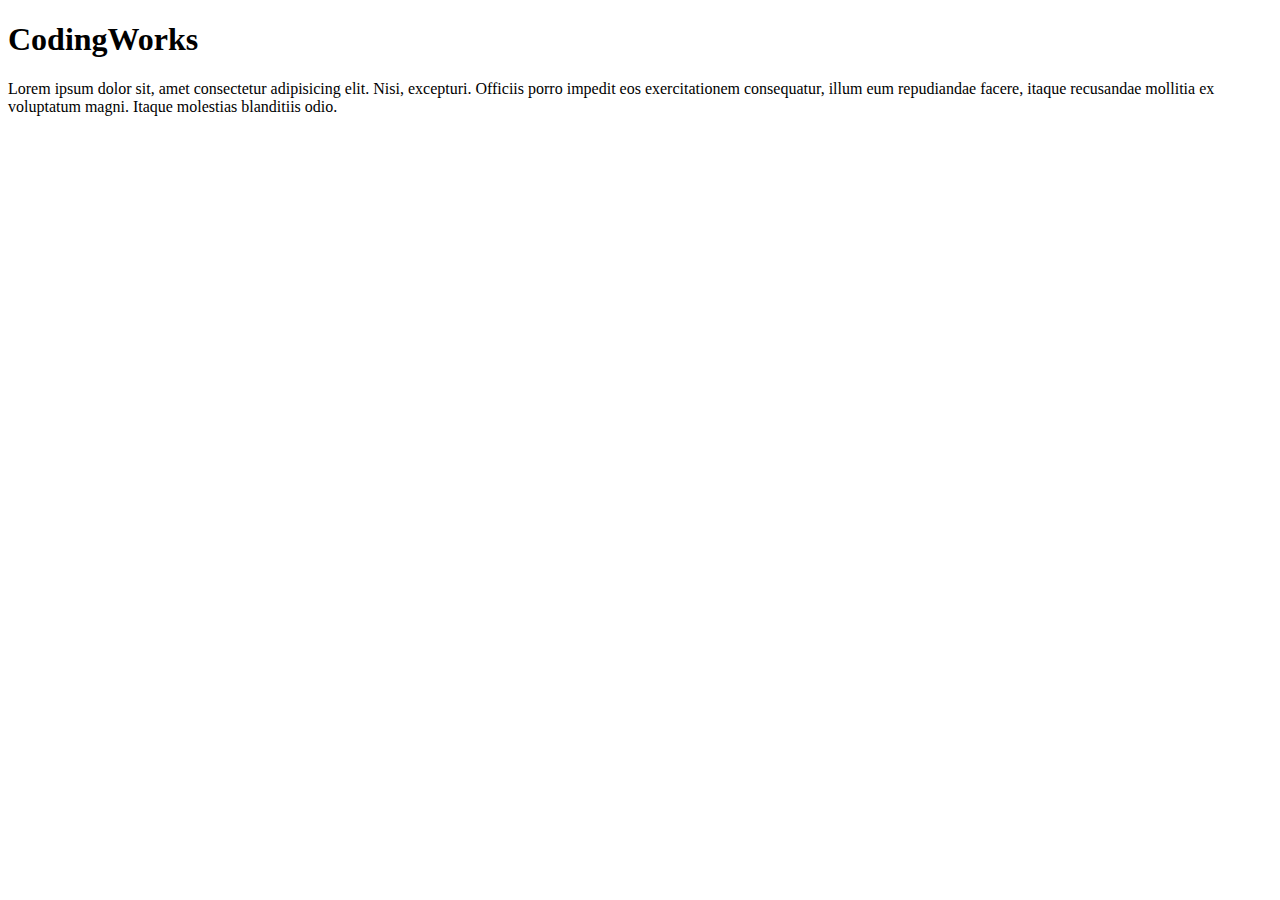
<file: test.html>
<!DOCTYPE html>
<html lang="en">
  <head>
    <meta charset="UTF-8" />
    <meta name="viewport" content="width=device-width, initial-scale=1.0" />
    <title>selector</title>
  </head>
  <body>
    <section class="content-inner">
      <div class="inner">
        <h1>CodingWorks</h1>
        <p>
          Lorem ipsum dolor sit, amet consectetur adipisicing elit. Nisi,
          excepturi. Officiis porro impedit eos exercitationem consequatur,
          illum eum repudiandae facere, itaque recusandae mollitia ex voluptatum
          magni. Itaque molestias blanditiis odio.
        </p>
        <span class="sample"></span>
      </div>
    </section>
  </body>
</html>
</file>
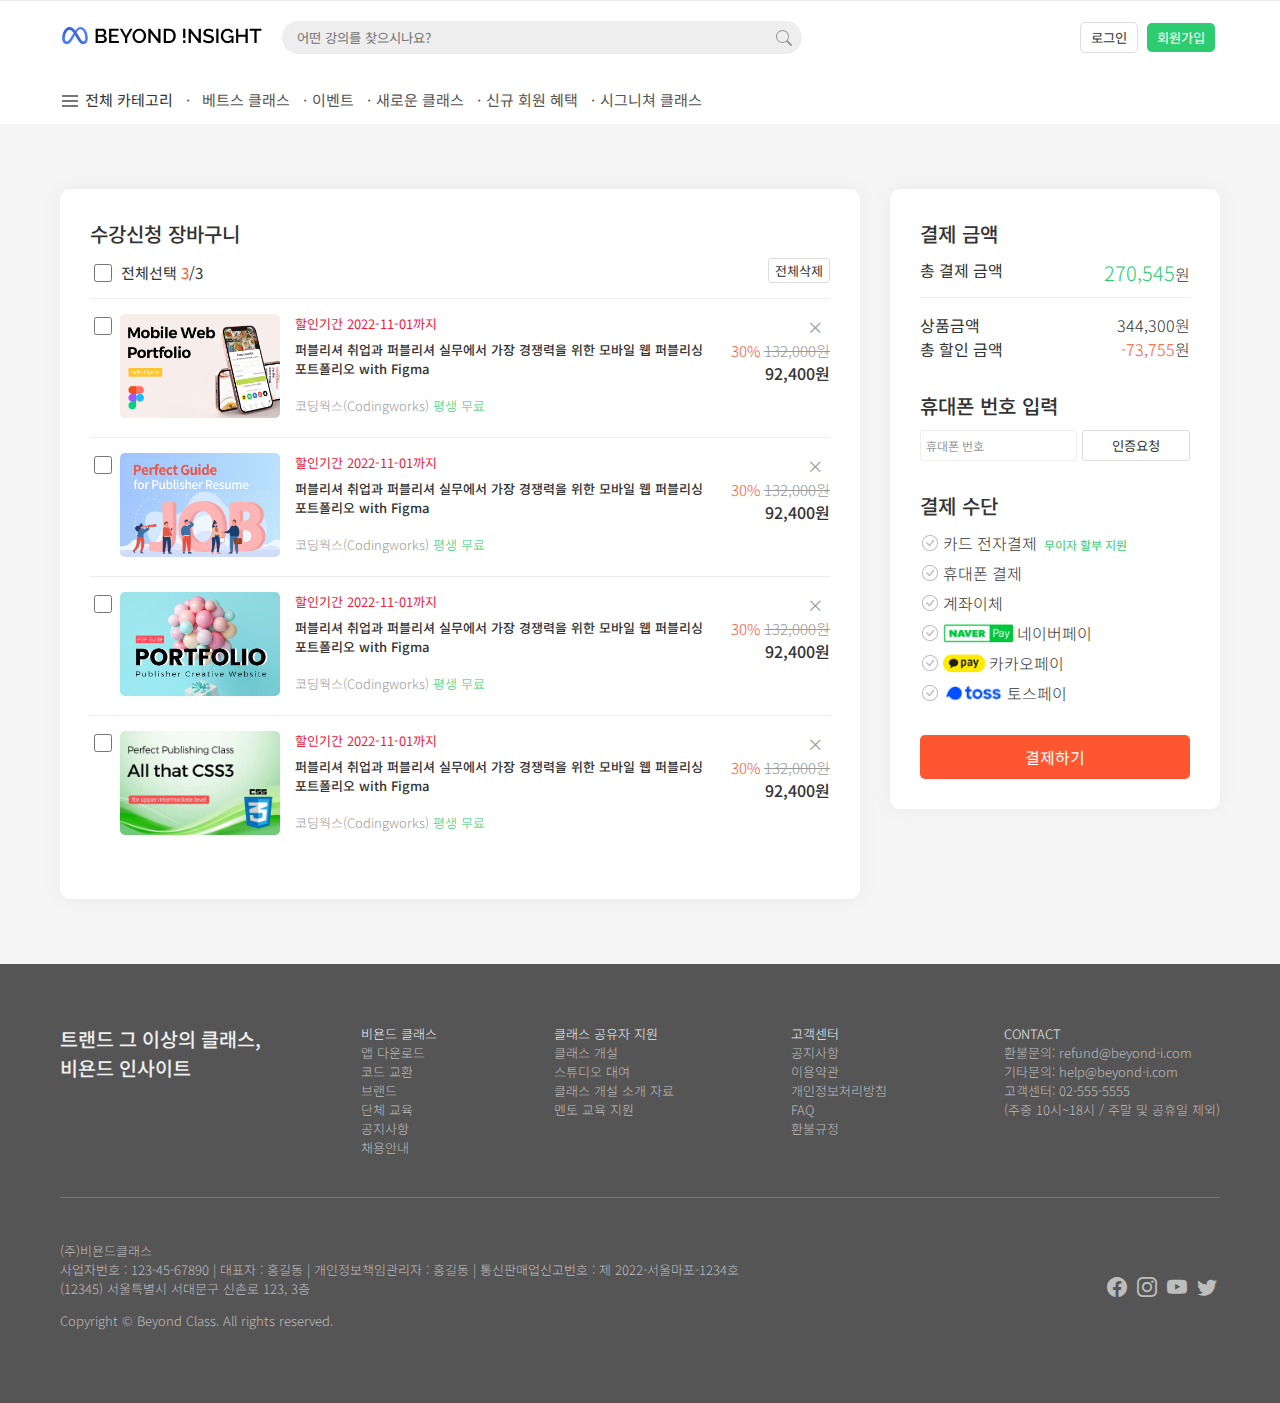
<file: html/take-course.html>
<!DOCTYPE html>
<html lang="ko">
  <head>
    <meta charset="UTF-8" />
    <meta http-equiv="X-UA-Compatible" content="IE=edge" />
    <meta name="viewport" content="width=device-width, initial-scale=1.0" />
    <title>트랜드 그 이상의 클래스, 비욘드 인사이트</title>
    <link rel="icon" href="/images/favicon.ico" />
    <!-- jquery cdn -->
    <script src="https://code.jquery.com/jquery-3.7.1.min.js"></script>
    <script src="/script/the-final-countdown/jquery.countdown.min.js"></script>
    <!-- Slick Slider -->
    <link rel="stylesheet" href="/script/slick/slick.css" />
    <link rel="stylesheet" href="/script/slick/slick-theme.css" />
    <script src="/script/slick/slick.min.js"></script>

    <!-- Custom CSS & JS -->
    <link rel="stylesheet" href="/css/style.css" />
    <link rel="stylesheet" href="/css/responsive-mobile.css" />
    <link
      rel="stylesheet"
      href="https://cdn.jsdelivr.net/npm/bootstrap-icons@1.11.3/font/bootstrap-icons.css"
    />
    <script src="/script/custom.js"></script>
  </head>
  <body>
    <div class="container take-course">
      <div class="header-include"></div>
      <section class="take-course">
        <div class="take-course-inner">
          <div class="cart-wrap">
            <h2 class="payment-headline">수강신청 장바구니</h2>
            <div class="cart-header">
              <span>
                <input type="checkbox" class="cart-chk-all" /> 전체선택
                <em>3</em>/3
              </span>
              <button class="btn-all-clear">전체삭제</button>
            </div>
            <div class="cart-items">
              <div class="cart-item">
                <div class="check-status">
                  <input type="checkbox" class="cart-chk" />
                </div>
                <div class="thum">
                  <img
                    src="/images/beyond-class-category-cover-16.png"
                    alt=""
                  />
                </div>
                <div class="cart-overview">
                  <div class="cart-overview-header">
                    <h4>할인기간 2022-11-01까지</h4>
                    <button class="btn-clear">&times</button>
                  </div>
                  <div class="cart-overview-detail">
                    <div class="cart-overview-info">
                      <b class="class-subject"
                        >퍼블리셔 취업과 퍼블리셔 실무에서 가장 경쟁력을 위한
                        모바일 웹 퍼블리싱 포트폴리오 with Figma</b
                      >
                      <span class="mentor-info"
                        >코딩웍스(Codingworks) <em>평생 무료</em></span
                      >
                    </div>
                    <div class="cart-overview-price">
                      <div>
                        <span class="sale">30%</span>
                        <s class="price-prev">132,000원</s>
                      </div>
                      <span class="price-current">92,400원</span>
                    </div>
                  </div>
                </div>
              </div>
              <div class="cart-item">
                <div class="check-status">
                  <input type="checkbox" class="cart-chk" />
                </div>
                <div class="thum">
                  <img
                    src="/images/beyond-class-category-cover-15.png"
                    alt=""
                  />
                </div>
                <div class="cart-overview">
                  <div class="cart-overview-header">
                    <h4>할인기간 2022-11-01까지</h4>
                    <button class="btn-clear">&times</button>
                  </div>
                  <div class="cart-overview-detail">
                    <div class="cart-overview-info">
                      <b class="class-subject"
                        >퍼블리셔 취업과 퍼블리셔 실무에서 가장 경쟁력을 위한
                        모바일 웹 퍼블리싱 포트폴리오 with Figma</b
                      >
                      <span class="mentor-info"
                        >코딩웍스(Codingworks) <em>평생 무료</em></span
                      >
                    </div>
                    <div class="cart-overview-price">
                      <div>
                        <span class="sale">30%</span>
                        <s class="price-prev">132,000원</s>
                      </div>
                      <span class="price-current">92,400원</span>
                    </div>
                  </div>
                </div>
              </div>
              <div class="cart-item">
                <div class="check-status">
                  <input type="checkbox" class="cart-chk" />
                </div>
                <div class="thum">
                  <img
                    src="/images/beyond-class-category-cover-14.png"
                    alt=""
                  />
                </div>
                <div class="cart-overview">
                  <div class="cart-overview-header">
                    <h4>할인기간 2022-11-01까지</h4>
                    <button class="btn-clear">&times</button>
                  </div>
                  <div class="cart-overview-detail">
                    <div class="cart-overview-info">
                      <b class="class-subject"
                        >퍼블리셔 취업과 퍼블리셔 실무에서 가장 경쟁력을 위한
                        모바일 웹 퍼블리싱 포트폴리오 with Figma</b
                      >
                      <span class="mentor-info"
                        >코딩웍스(Codingworks) <em>평생 무료</em></span
                      >
                    </div>
                    <div class="cart-overview-price">
                      <div>
                        <span class="sale">30%</span>
                        <s class="price-prev">132,000원</s>
                      </div>
                      <span class="price-current">92,400원</span>
                    </div>
                  </div>
                </div>
              </div>
              <div class="cart-item">
                <div class="check-status">
                  <input type="checkbox" class="cart-chk" />
                </div>
                <div class="thum">
                  <img
                    src="/images/beyond-class-category-cover-13.png"
                    alt=""
                  />
                </div>
                <div class="cart-overview">
                  <div class="cart-overview-header">
                    <h4>할인기간 2022-11-01까지</h4>
                    <button class="btn-clear">&times</button>
                  </div>
                  <div class="cart-overview-detail">
                    <div class="cart-overview-info">
                      <b class="class-subject"
                        >퍼블리셔 취업과 퍼블리셔 실무에서 가장 경쟁력을 위한
                        모바일 웹 퍼블리싱 포트폴리오 with Figma</b
                      >
                      <span class="mentor-info"
                        >코딩웍스(Codingworks) <em>평생 무료</em></span
                      >
                    </div>
                    <div class="cart-overview-price">
                      <div>
                        <span class="sale">30%</span>
                        <s class="price-prev">132,000원</s>
                      </div>
                      <span class="price-current">92,400원</span>
                    </div>
                  </div>
                </div>
              </div>
            </div>
          </div>
          <div class="payment">
            <div class="price-total-wrap">
              <h2 class="payment-headline">결제 금액</h2>
              <div class="current-price">
                <b>총 결제 금액</b>
                <span><em>270,545</em>원</span>
              </div>
              <div class="origin-price">
                <b>상품금액</b>
                <span>344,300원</span>
              </div>
              <div class="discount-amount">
                <b>총 할인 금액</b>
                <span><em>-73,755</em>원</span>
              </div>
            </div>
            <div class="mobile-confirm-wrap">
              <h2 class="payment-headline">휴대폰 번호 입력</h2>
              <div>
                <input type="tel" placeholder="휴대폰 번호" />
                <button class="btn-request">인증요청</button>
              </div>
            </div>
            <div class="payment-method-wrap">
              <h2 class="payment-headline">결제 수단</h2>
              <div>
                <label
                  ><input type="radio" name="payment-method" /> <em></em>카드
                  전자결제 <b class="free-interest">무이자 할부 지원</b></label
                >
              </div>
              <div>
                <label
                  ><input type="radio" name="payment-method" /> <em></em>휴대폰
                  결제
                </label>
              </div>
              <div>
                <label
                  ><input type="radio" name="payment-method" />
                  <em></em>계좌이체
                </label>
              </div>
              <div>
                <label
                  ><input type="radio" name="payment-method" /> <em></em
                  ><img src="/images/ct-payment-naver.png" alt="" />네이버페이
                </label>
              </div>
              <div>
                <label
                  ><input type="radio" name="payment-method" /> <em></em
                  ><img src="/images/ct-payment-kakao.png" alt="" />카카오페이
                </label>
              </div>
              <div>
                <label
                  ><input type="radio" name="payment-method" /> <em></em
                  ><img src="/images/ct-payment-toss.png" alt="" />토스페이
                </label>
              </div>
            </div>
            <button class="btn-payment-final">결제하기</button>
          </div>
        </div>
      </section>
      <div class="footer-include"></div>
    </div>
  </body>
</html>
</file>
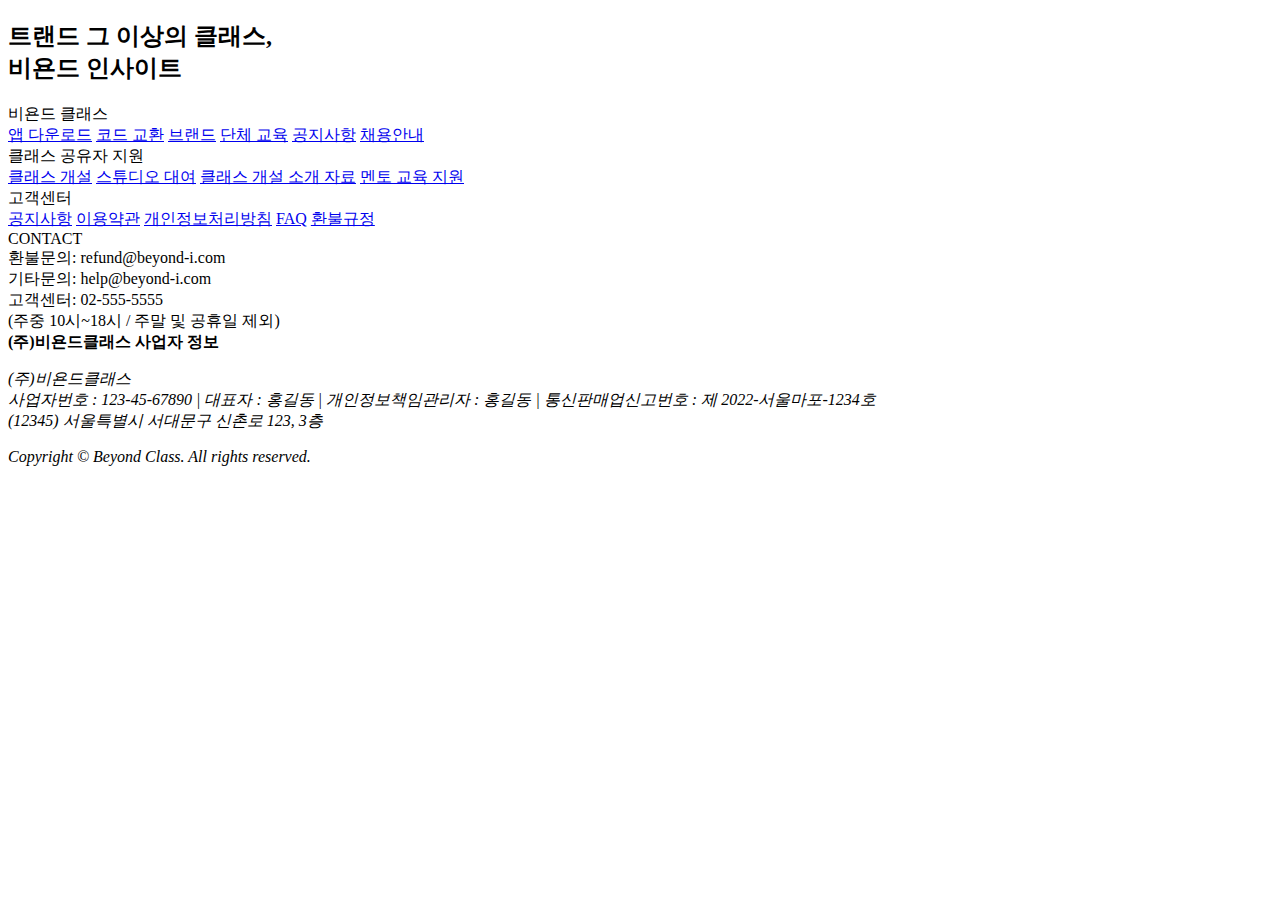
<file: include/footer.html>
<!DOCTYPE html>
<html lang="en">
  <head>
    <meta charset="UTF-8" />
    <meta name="viewport" content="width=device-width, initial-scale=1.0" />
    <title>Document</title>
  </head>
  <body>
    <footer>
      <div class="footer-inner">
        <div class="lnb-wrap">
          <div class="footer-slogan">
            <h2>트랜드 그 이상의 클래스, <br />비욘드 인사이트</h2>
          </div>
          <div class="lnb">
            <div class="link-item">
              <div class="link-item-title">비욘드 클래스</div>
              <div class="link-item-content">
                <a href="#none">앱 다운로드</a>
                <a href="#none">코드 교환</a>
                <a href="#none">브랜드</a>
                <a href="#none">단체 교육</a>
                <a href="#none">공지사항</a>
                <a href="#none">채용안내</a>
              </div>
            </div>
            <div class="link-item">
              <div class="link-item-title">클래스 공유자 지원</div>
              <div class="link-item-content">
                <a href="#none">클래스 개설</a>
                <a href="#none">스튜디오 대여</a>
                <a href="#none">클래스 개설 소개 자료</a>
                <a href="#none">멘토 교육 지원</a>
              </div>
            </div>
            <div class="link-item">
              <div class="link-item-title">고객센터</div>
              <div class="link-item-content">
                <a href="#none">공지사항</a>
                <a href="#none">이용약관</a>
                <a href="#none">개인정보처리방침</a>
                <a href="#none">FAQ</a>
                <a href="#none">환불규정</a>
              </div>
            </div>
            <div class="link-item">
              <div class="link-item-title">CONTACT</div>
              <div class="link-item-content">
                환불문의: refund@beyond-i.com <br />기타문의: help@beyond-i.com
                <br />
                고객센터: 02-555-5555 <br />(주중 10시~18시 / 주말 및 공휴일
                제외)
              </div>
            </div>
          </div>
        </div>
        <div class="copyright-wrap">
          <b class="company-info-trigger">(주)비욘드클래스 사업자 정보</b>
          <address>
            <p>
              (주)비욘드클래스 <br />
              사업자번호 : 123-45-67890 | 대표자 : 홍길동 | 개인정보책임관리자 :
              홍길동 | 통신판매업신고번호 : 제 2022-서울마포-1234호 <br />
              (12345) 서울특별시 서대문구 신촌로 123, 3층
            </p>
            <p>Copyright © Beyond Class. All rights reserved.</p>
          </address>
          <div class="sns">
            <a href="#none"><i class="bi bi-facebook"></i></a>
            <a href="#none"><i class="bi bi-instagram"></i></a>
            <a href="#none"><i class="bi bi-youtube"></i></a>
            <a href="#none"><i class="bi bi-twitter"></i></a>
          </div>
        </div>
      </div>
    </footer>
  </body>
</html>
</file>
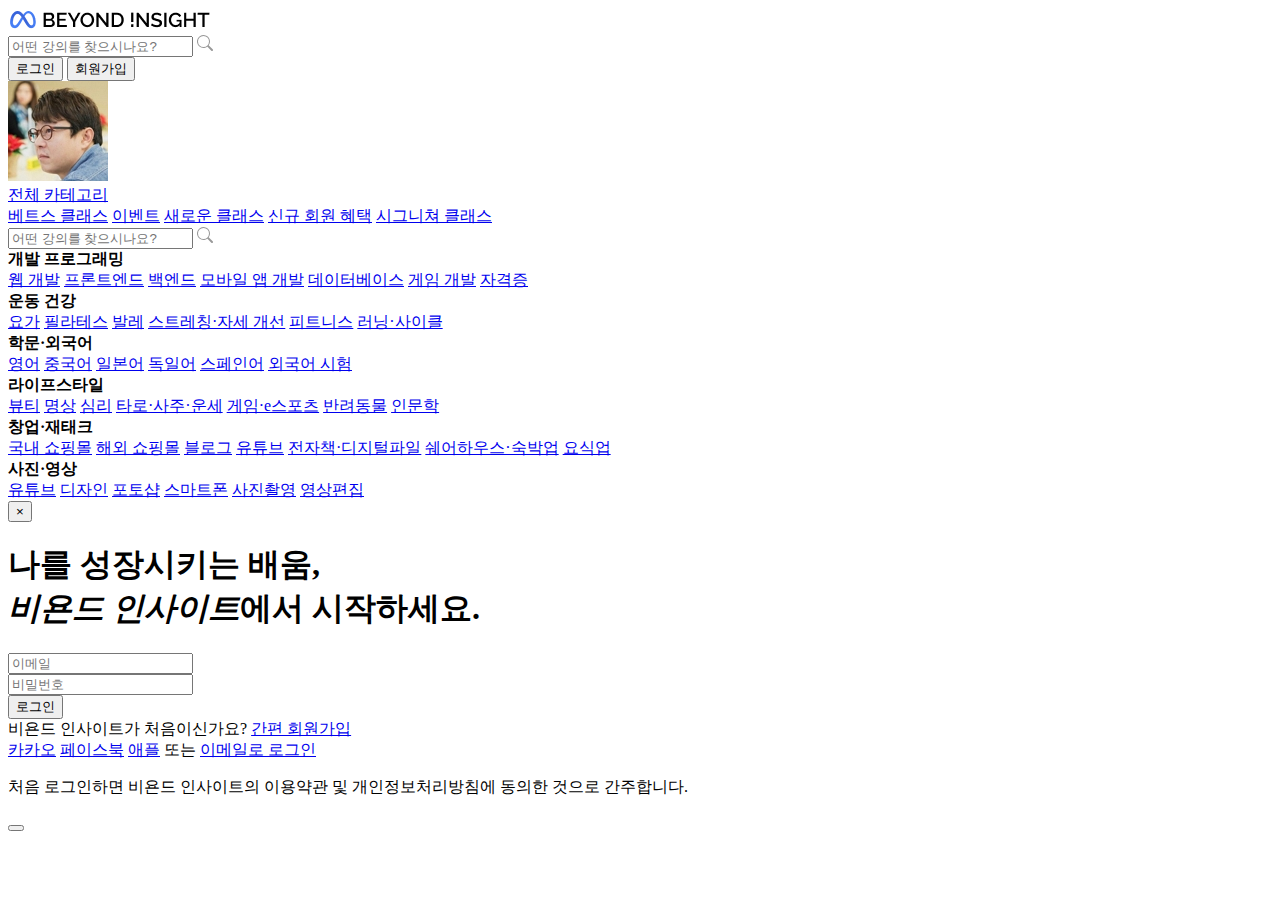
<file: include/header.html>
<!DOCTYPE html>
<html lang="en">
  <head>
    <meta charset="UTF-8" />
    <meta name="viewport" content="width=device-width, initial-scale=1.0" />
    <title>Document</title>
  </head>
  <body>
    <header>
      <div class="header-inner">
        <div class="logo-search">
          <div class="logo">
            <a href="#none"
              ><img src="/images/logo-beyond-insight.png" alt=""
            /></a>
          </div>
          <div class="search">
            <input type="text" placeholder="어떤 강의를 찾으시나요?" />
            <img src="/images/bi-search.svg" alt="" />
          </div>
          <div class="login-register-buttons">
            <button class="btn-login">로그인</button>
            <button
              class="btn-register"
              onclick="location.href='/html/member-register.html'"
            >
              회원가입
            </button>
          </div>
          <div class="user-alarm">
            <span class="cart"
              ><i class="bi bi-cart"></i> <em data-count="2"></em
            ></span>
            <span class="alarm"
              ><i class="bi bi-bell"></i> <em data-count="4"></em
            ></span>
            <span class="avatar"
              ><img src="/images/mentor-avatar-21.jpg" alt=""
            /></span>
          </div>
        </div>
        <div class="gnb">
          <a class="trigger" href="#none"><span>전체 카테고리</span></a>
          <div class="special-navi">
            <a href="#none">베트스 클래스</a>
            <a href="#none">이벤트</a>
            <a href="#none">새로운 클래스</a>
            <a href="#none">신규 회원 혜택</a>
            <a href="#none">시그니쳐 클래스</a>
          </div>
        </div>
      </div>
      <div class="mega-navi">
        <div class="search-mobile">
          <input type="text" placeholder="어떤 강의를 찾으시나요?" />
          <img src="/images/bi-search.svg" alt="" />
        </div>
        <div class="mega-navi-inner">
          <div class="mega-navi-item">
            <b>개발 프로그래밍</b>
            <div class="mega-navi-item-wrap">
              <a href="#none">웹 개발</a>
              <a href="#none">프론트엔드</a>
              <a href="#none">백엔드</a>
              <a href="#none">모바일 앱 개발</a>
              <a href="#none">데이터베이스</a>
              <a href="#none">게임 개발</a>
              <a href="#none">자격증</a>
            </div>
          </div>
          <div class="mega-navi-item">
            <b>운동 건강</b>
            <div class="mega-navi-item-wrap">
              <a href="#none">요가</a>
              <a href="#none">필라테스</a>
              <a href="#none">발레</a>
              <a href="#none">스트레칭·자세 개선</a>
              <a href="#none">피트니스</a>
              <a href="#none">러닝·사이클</a>
            </div>
          </div>
          <div class="mega-navi-item">
            <b>학문·외국어</b>
            <div class="mega-navi-item-wrap">
              <a href="#none">영어</a>
              <a href="#none">중국어</a>
              <a href="#none">일본어</a>
              <a href="#none">독일어</a>
              <a href="#none">스페인어</a>
              <a href="#none">외국어 시험</a>
            </div>
          </div>
          <div class="mega-navi-item">
            <b>라이프스타일</b>
            <div class="mega-navi-item-wrap">
              <a href="#none">뷰티</a>
              <a href="#none">명상</a>
              <a href="#none">심리</a>
              <a href="#none">타로·사주·운세</a>
              <a href="#none">게임·e스포츠</a>
              <a href="#none">반려동물</a>
              <a href="#none">인문학</a>
            </div>
          </div>
          <div class="mega-navi-item">
            <b>창업·재태크</b>
            <div class="mega-navi-item-wrap">
              <a href="#none">국내 쇼핑몰</a>
              <a href="#none">해외 쇼핑몰</a>
              <a href="#none">블로그</a>
              <a href="#none">유튜브</a>
              <a href="#none">전자책·디지털파일</a>
              <a href="#none">쉐어하우스·숙박업</a>
              <a href="#none">요식업</a>
            </div>
          </div>
          <div class="mega-navi-item">
            <b>사진·영상</b>
            <div class="mega-navi-item-wrap">
              <a href="#none">유튜브</a>
              <a href="#none">디자인</a>
              <a href="#none">포토샵</a>
              <a href="#none">스마트폰</a>
              <a href="#none">사진촬영</a>
              <a href="#none">영상편집</a>
            </div>
          </div>
        </div>
        <button class="btn-mega-navi-close">&times;</button>
      </div>
    </header>
  </body>
</html>

<!-- login modal -->
<div class="member-login-overlay">
  <div class="member-login">
    <div class="member-account">
      <h1 class="login-slogan">
        나를 성장시키는 배움, <br />
        <em>비욘드 인사이트</em>에서 시작하세요.
      </h1>
    </div>
    <div class="login-field">
      <div>
        <input type="email" placeholder="이메일" />
      </div>
      <div>
        <input type="password" placeholder="비밀번호" />
        <i class="toggle-pw bi bi-eye-slash"></i>
      </div>
      <button class="btn-member-primary">로그인</button>
    </div>
    <div class="join-member">
      비욘드 인사이트가 처음이신가요?
      <a href="/html/member-register.html">간편 회원가입</a>
    </div>
    <div class="easy-login">
      <a href="#none" class="btn-easy-login kakao">카카오</a>
      <a href="#none" class="btn-easy-login facebook">페이스북</a>
      <a href="#none" class="btn-easy-login apple">애플</a>
      <span class="or">또는</span>
      <a href="#none" class="btn-easy-login email">이메일로 로그인</a>
    </div>
    <p class="login-notice">
      처음 로그인하면 비욘드 인사이트의 이용약관 및 개인정보처리방침에 동의한
      것으로 간주합니다.
    </p>
    <button class="btn-modal-close">
      <i class="bi bi-x-lg"></i>
    </button>
  </div>
</div>
</file>
<file: css/style.css>
@charset "UTF-8";
@import url("https://cdn.jsdelivr.net/npm/bootstrap-icons@1.10.5/font/bootstrap-icons.css");
@import url("https://fonts.googleapis.com/css2?family=Noto+Sans+KR:wght@100;300;400;500;700;900&display=swap");
@import url("https://fonts.googleapis.com/css2?family=Raleway:wght@100;200;300;400;500;600;700;800;900&display=swap");
* {
  box-sizing: border-box;
  outline: none;
}

a {
  text-decoration: none;
  color: inherit;
}

h1,
h2,
h3,
h4,
h5,
h6 {
  margin: 0;
  font-weight: 500;
}

button {
  cursor: pointer;
}

input {
  border: none;
}

/* Setting Variables : Font Family */
/* Setting Variables : Text Color */
/* Setting Variables : Object Color */
/* Font Icon : Bootstrap Icons */
/* Google Web Fonts */
@font-face {
  font-family: "SpoqaHanSansNeo-Regular";
  src: url("https://cdn.jsdelivr.net/gh/projectnoonnu/noonfonts_2108@1.1/SpoqaHanSansNeo-Regular.woff") format("woff");
  font-weight: normal;
  font-style: normal;
}

* {
  font-family: "Noto Sans KR", sans-serif;
  color: #333333;
}

body {
  font-weight: 300;
  margin: 0;
  font-size: 15px;
}

body.active {
  overflow: hidden;
}

/* Common CSS */
section:not(.front-slider) {
  padding: 65px 0;
}

[class*="inner"] {
  width: 1160px;
  margin: auto;
}

header {
  display: flex;
  justify-content: center;
  background-color: #ffffff;
  border-top: 1px solid #eeeeee;
  position: relative;
  z-index: 100;
  width: 100%;
}

header.active {
  position: fixed;
  box-shadow: 0 0 10px rgba(0, 0, 0, 0.1);
  border: none;
}

header .header-inner .logo-search {
  display: flex;
  gap: 20px;
  padding: 20px 0;
  align-items: center;
}

.search,
.search-mobile {
  width: 520px;
  position: relative;
}

.search input[type="text"],
.search-mobile input[type="text"] {
  width: 100%;
  background-color: #eeeeee;
  padding: 7px;
  border-radius: 50px;
  padding-left: 15px;
}

.search input[type="text"]:focus::placeholder,
.search-mobile input[type="text"]:focus::placeholder {
  visibility: hidden;
}

.search input[type="text"]:focus,
.search-mobile input[type="text"]:focus {
  border-color: rgba(0, 107, 229, 0.5);
  background-color: #ffffff;
  box-shadow: 0 0 5px rgba(0, 107, 229, 0.5);
}

.search input[type="text"]:focus + img,
.search-mobile input[type="text"]:focus + img {
  filter: brightness(0) saturate(100%) invert(24%) sepia(61%) saturate(6032%) hue-rotate(202deg) brightness(101%) contrast(101%);
}

.search img,
.search-mobile img {
  position: absolute;
  right: 10px;
  top: 50%;
  transform: translateY(-50%);
  color: #555555;
}

header .header-inner .logo-search .login-register-buttons {
  margin-left: auto;
}

header .header-inner .logo-search .login-register-buttons button {
  border: 1px solid #dddddd;
  border-radius: 5px;
  padding: 5px 10px;
  background-color: transparent;
  margin-right: 5px;
}

header .header-inner .logo-search .login-register-buttons button.btn-register {
  background-color: #2ecc71;
  color: #ffffff;
  border: transparent;
}

header .header-inner .logo-search .user-alarm {
  display: none;
  margin-left: auto;
}

header .header-inner .logo-search .user-alarm span {
  margin-right: 10px;
  vertical-align: middle;
  width: 20px;
  position: relative;
}

header .header-inner .logo-search .user-alarm span .bi {
  font-size: 20px;
}

header .header-inner .logo-search .user-alarm span em {
  position: absolute;
  width: 15px;
  height: 15px;
  background-color: #ff4c79;
  border-radius: 50%;
  right: 0;
}

header .header-inner .logo-search .user-alarm span em:before {
  content: attr(data-count);
  color: #ffffff;
  font-style: normal;
  font-size: 11px;
  display: flex;
  justify-content: center;
  align-items: center;
}

header .header-inner .logo-search .user-alarm .avatar img {
  height: 28px;
  border-radius: 50%;
}

header .header-inner .gnb {
  height: 50px;
  display: flex;
  align-items: center;
  gap: 10px;
}

header .header-inner .gnb a {
  font-weight: 400;
  color: #555555;
}

header .header-inner .gnb a:after {
  content: " · ";
  padding-left: 7px;
}

header .header-inner .gnb a:last-child:after {
  display: none;
}

header .header-inner .gnb a:hover:not(.trigger) {
  color: #ed2040;
}

header .header-inner .gnb .trigger:before {
  content: "";
  background: url("/images/icon-category.png");
  display: inline-block;
  width: 20px;
  height: 18px;
  margin-right: 5px;
  transform: translateY(4px);
}

header .mega-navi {
  position: absolute;
  left: 0;
  top: 100%;
  background-color: #333333;
  width: 100%;
  display: none;
}

header .mega-navi .search-mobile {
  display: none;
}

header .mega-navi .btn-mega-navi-close {
  display: none;
}

header .mega-navi .mega-navi-inner {
  margin: auto;
  padding: 20px 0;
  display: flex;
  justify-content: space-between;
}

header .mega-navi .mega-navi-inner .mega-navi-item {
  color: #ffffff;
  font-size: 14px;
  font-weight: 300;
  line-height: 1.8em;
  flex: 1;
}

header .mega-navi .mega-navi-inner .mega-navi-item b {
  color: #ffffff;
  font-weight: 500;
}

header .mega-navi .mega-navi-inner .mega-navi-item .mega-navi-item-wrap a {
  display: block;
  color: #bdbdbd;
}

header .mega-navi .mega-navi-inner .mega-navi-item .mega-navi-item-wrap a:hover {
  text-decoration: underline;
}

.front-slider .front-slider-items .front-slider-item {
  cursor: pointer;
}

.front-slider .front-slider-items .front-slider-item:nth-child(1) {
  background-color: #f8efe4;
}

.front-slider .front-slider-items .front-slider-item .front-slider-item-wrap {
  width: 1160px;
  margin: auto;
  display: flex;
  justify-content: space-between;
  height: 400px;
  align-items: center;
}

.front-slider .front-slider-items .front-slider-item .front-slider-item-wrap .desc {
  font-family: "SpoqaHanSansNeo-Regular";
}

.front-slider .front-slider-items .front-slider-item .front-slider-item-wrap .desc b {
  font-size: 16px;
  font-weight: normal;
  color: #ed2040;
}

.front-slider .front-slider-items .front-slider-item .front-slider-item-wrap .desc h1 {
  font-size: 34px;
  margin: 15px 0;
}

.front-slider .front-slider-items .front-slider-item .front-slider-item-wrap .desc span {
  font-size: 15px;
}

.front-slider .front-slider-items .front-slider-item .front-slider-item-wrap .pic img {
  height: 350px;
}

.category-shortcut .category-shortcut-inner .category-shortcut-items {
  display: flex;
  gap: 20px;
}

.category-shortcut .category-shortcut-inner .category-shortcut-items .category-shortcut-item {
  flex: 1;
  height: 130px;
  box-shadow: 0 0 20px rgba(0, 0, 0, 0.1);
  border-radius: 10px;
  display: flex;
  flex-direction: column;
  align-items: center;
  justify-content: center;
  gap: 10px;
}

.category-shortcut .category-shortcut-inner .category-shortcut-items .category-shortcut-item em {
  font-size: 20px;
  color: #333333;
  width: 45px;
  height: 45px;
  border-radius: 50%;
  display: flex;
  justify-content: center;
  align-items: center;
}

.category-shortcut .category-shortcut-inner .category-shortcut-items .category-shortcut-item em .bi {
  transform: translateY(-2px);
}

.category-shortcut .category-shortcut-inner .category-shortcut-items .category-shortcut-item span {
  font-size: 16px;
}

.category-shortcut .category-shortcut-inner .category-shortcut-items .category-shortcut-item:nth-child(1) em {
  background-color: rgba(0, 107, 229, 0.2);
}

.category-shortcut .category-shortcut-inner .category-shortcut-items .category-shortcut-item:nth-child(2) em {
  background-color: rgba(46, 204, 113, 0.2);
}

.category-shortcut .category-shortcut-inner .category-shortcut-items .category-shortcut-item:nth-child(3) em {
  background-color: rgba(253, 86, 49, 0.2);
}

.category-shortcut .category-shortcut-inner .category-shortcut-items .category-shortcut-item:nth-child(4) em {
  background-color: rgba(255, 217, 18, 0.2);
}

.category-shortcut .category-shortcut-inner .category-shortcut-items .category-shortcut-item:nth-child(5) em {
  background-color: rgba(0, 210, 211, 0.2);
}

.category-shortcut .category-shortcut-inner .category-shortcut-items .category-shortcut-item:nth-child(6) em {
  background-color: rgba(255, 76, 121, 0.2);
}

.focus-class .focus-class-inner .focus-class-content {
  margin-bottom: 40px;
}

.front-header {
  display: flex;
  justify-content: space-between;
  font-family: "SpoqaHanSansNeo-Regular";
  align-items: center;
  height: 50px;
}

.front-header h2 {
  font-size: 24px;
  font-weight: 500;
}

.front-header a {
  font-size: 14px;
  color: #555555;
}

.focus-class-items .slide-list {
  margin: 0 -5px;
}

.focus-class-items .slick-slide {
  margin: 0 5px;
}

.focus-class-items .slick-next:before {
  content: "\F285";
  font-family: bootstrap-icons;
  color: #999999;
}

.focus-class-items .slick-prev:before {
  content: "\F284";
  font-family: bootstrap-icons;
  color: #999999;
}

.focus-class-items .focus-class-item {
  cursor: pointer;
}

.focus-class-items .focus-class-item .thum {
  height: 160px;
  width: 100%;
  position: relative;
}

.focus-class-items .focus-class-item .thum img {
  border-radius: 5px;
  object-fit: cover;
  width: inherit;
  height: inherit;
}

.focus-class-items .focus-class-item .thum .like {
  position: absolute;
  top: 10px;
  right: 10px;
  font-style: normal;
  cursor: pointer;
}

.focus-class-items .focus-class-item .thum .like:before {
  content: "\F417";
  font-family: bootstrap-icons;
  color: #ffffff;
}

.focus-class-items .focus-class-item .thum .like.active:before {
  content: "\F415";
  color: #ed2040;
}

.focus-class-items .focus-class-item .thum .badge {
  position: absolute;
  bottom: 10px;
  right: 0;
  background-color: #ed2040;
  color: #ffffff;
  font-size: 12px;
  padding: 2px 8px;
  border-radius: 3px 0 0 3px;
}

.overview {
  margin-top: 10px;
}

.overview h4 {
  font-weight: 400;
}

.overview .class-info {
  font-size: 13px;
  color: #999999;
}

.overview .class-price {
  font-size: 16px;
  word-spacing: 10px;
  margin-bottom: 3px;
}

.overview .class-price .sale {
  color: #ed2040;
  font-weight: 400;
}

.overview .class-price .price-prev {
  color: #bdbdbd;
  text-decoration: line-through;
}

.overview .class-price .price-current {
  font-weight: 400;
}

.overview .class-review {
  font-size: 12px;
  font-weight: 400;
}

.overview .class-review .stars {
  word-spacing: -2px;
}

.overview .class-review .stars .bi {
  color: #ffd912;
}

.overview .class-review .rating {
  margin-left: 5px;
}

.overview .class-review .rating:after {
  content: "|";
  color: #bdbdbd;
  font-size: 10px;
  margin-left: 5px;
  transform: translateY(-2px);
  display: inline-block;
}

.overview .class-review .trainee {
  color: #999999;
}

.best-class .best-class-inner .best-class-content .best-class-wrap {
  display: flex;
  gap: 25px;
}

.best-class .best-class-inner .best-class-content .best-class-wrap .invite-banner img {
  height: 280px;
}

.best-class .best-class-inner .best-class-content .best-class-wrap .best-class-items-outer {
  display: flex;
  flex-direction: column;
  justify-content: space-between;
}

.best-class .best-class-inner .best-class-content .best-class-wrap .best-class-items-outer .best-class-items {
  display: flex;
  gap: 15px;
}

.best-class .best-class-inner .best-class-content .best-class-wrap .best-class-items-outer .best-class-items .best-class-item {
  display: flex;
  gap: 15px;
  flex: 1;
  cursor: pointer;
}

.best-class .best-class-inner .best-class-content .best-class-wrap .best-class-items-outer .best-class-items .best-class-item .thum {
  width: 130px;
}

.best-class .best-class-inner .best-class-content .best-class-wrap .best-class-items-outer .best-class-items .best-class-item .thum img {
  object-fit: cover;
  width: inherit;
  height: inherit;
  border-radius: 3px;
}

.best-class .best-class-inner .best-class-content .best-class-wrap .best-class-items-outer .best-class-items .best-class-item .overview {
  margin-top: 0;
  display: flex;
  flex-direction: column;
}

.best-class .best-class-inner .best-class-content .best-class-wrap .best-class-items-outer .best-class-items .best-class-item .overview .class-price {
  margin-top: auto;
}

.early-bird {
  background-color: #f9f9f9;
}

.early-bird .early-bird-inner .early-bird-content .countdown-wrap {
  width: 600px;
  margin: auto;
  margin-bottom: 50px;
  text-align: center;
}

.early-bird .early-bird-inner .early-bird-content .countdown-wrap .early-bird-info {
  display: block;
  font-size: 13px;
}

.early-bird .early-bird-inner .early-bird-content .early-bird-banner {
  display: flex;
  background-color: rgba(255, 217, 18, 0.1);
  border-radius: 20px;
  padding: 20px 100px;
  align-items: center;
  justify-content: space-between;
}

.early-bird .early-bird-inner .early-bird-content .early-bird-banner .banner-about h1 {
  font-size: 32px;
  font-weight: bold;
}

.early-bird .early-bird-inner .early-bird-content .early-bird-banner .banner-about h1 span {
  font-weight: 500;
  display: block;
  font-size: 0.9em;
}

.early-bird .early-bird-inner .early-bird-content .early-bird-banner .banner-about .hash-tag {
  color: #2ecc71;
  word-spacing: 5px;
}

#early-bird-countdown {
  font-size: 30px;
  margin-bottom: 30px;
}

#early-bird-countdown b {
  font-weight: normal;
  color: #ed2040;
}

#early-bird-countdown em {
  font-style: normal;
  background-color: #000000;
  color: #ffffff;
  padding: 0 5px;
  border-radius: 5px;
  margin: 5px;
  position: relative;
}

#early-bird-countdown em:after {
  position: absolute;
  text-align: center;
  font-size: 12px;
  top: 100%;
  left: 0;
  color: #000;
  width: 100%;
}

#early-bird-countdown em:nth-of-type(1):after {
  content: "hrs";
}

#early-bird-countdown em:nth-of-type(2):after {
  content: "min";
}

#early-bird-countdown em:nth-of-type(3):after {
  content: "sec";
}

.blog .blog-inner .blog-content .blog-items {
  display: flex;
  gap: 15px;
}

.blog .blog-inner .blog-content .blog-items .blog-item {
  flex: 1;
}

.blog .blog-inner .blog-content .blog-items .blog-item .thum {
  width: 100%;
  height: 200px;
}

.blog .blog-inner .blog-content .blog-items .blog-item .thum img {
  width: inherit;
  height: inherit;
  object-fit: cover;
  border-radius: 5px;
  border: 1px solid #eeeeee;
}

.blog .blog-inner .blog-content .blog-items .blog-item .desc .blog-sort {
  font-size: 13px;
  color: #fd5631;
}

.blog .blog-inner .blog-content .blog-items .blog-item .desc .blog-outline h4 {
  font-size: 16px;
}

.blog .blog-inner .blog-content .blog-items .blog-item .desc .blog-outline p {
  color: #555555;
  margin: 5px 0;
}

.blog .blog-inner .blog-content .blog-items .blog-item .desc .blog-writer {
  display: flex;
  align-items: center;
  gap: 10px;
  margin-top: 10px;
}

.blog .blog-inner .blog-content .blog-items .blog-item .desc .blog-writer .writer-avatar img {
  width: 42px;
  border-radius: 50%;
}

.blog .blog-inner .blog-content .blog-items .blog-item .desc .blog-writer .writer-info {
  font-size: 12px;
}

.blog .blog-inner .blog-content .blog-items .blog-item .desc .blog-writer .writer-info b {
  font-weight: 500;
}

.blog .blog-inner .blog-content .blog-items .blog-item .desc .blog-writer .writer-info .date-comment {
  margin-top: 3px;
}

.blog .blog-inner .blog-content .blog-items .blog-item .desc .blog-writer .writer-info .date-comment span {
  margin-right: 5px;
}

.slogan {
  background-color: rgba(0, 210, 211, 0.05);
  padding: 35px 0 !important;
}

.slogan .slogan-inner .slogan-content {
  text-align: center;
}

.slogan .slogan-inner .slogan-content h1 {
  font-size: 32px;
  font-weight: 500;
  margin-bottom: 15px;
}

.slogan .slogan-inner .slogan-content span {
  font-size: 20px;
  font-weight: 400;
}

.slogan .slogan-inner .slogan-content span em {
  font-style: normal;
  color: #ff4c79;
  text-decoration: underline;
}

.tip-tech .tip-tech-inner .tip-tech-content .tip-tech-items {
  display: flex;
  gap: 30px;
  margin: 20px 0;
}

.tip-tech .tip-tech-inner .tip-tech-content .tip-tech-items:last-child .tip-tech-item {
  border-bottom: none;
}

.tip-tech .tip-tech-inner .tip-tech-content .tip-tech-items .tip-tech-item {
  display: flex;
  flex: 1;
  gap: 15px;
  border-bottom: 1px solid #eeeeee;
  padding-bottom: 10px;
}

.tip-tech .tip-tech-inner .tip-tech-content .tip-tech-items .tip-tech-item .tip-tech-info .tip-tech-sort {
  font-size: 12px;
  color: #2ecc71;
  font-weight: 500;
}

.tip-tech .tip-tech-inner .tip-tech-content .tip-tech-items .tip-tech-item .tip-tech-info h3 {
  font-size: 16px;
}

.tip-tech .tip-tech-inner .tip-tech-content .tip-tech-items .tip-tech-item .tip-tech-info p {
  color: #555555;
  margin: 0;
}

.tip-tech .tip-tech-inner .tip-tech-content .tip-tech-items .tip-tech-item .thum img {
  width: 110px;
  border-radius: 5px;
  border: 1px solid #eeeeee;
}

.tip-tech .tip-tech-inner .tip-tech-content .btn-tip-tech {
  font-size: 16px;
  border: 1px solid #dddddd;
  font-weight: normal;
  padding: 3px 25px;
  border-radius: 30px;
  margin: 30px auto;
  display: block;
  width: min-content;
  white-space: nowrap;
}

footer {
  background-color: #555555;
  padding: 60px 0;
  font-size: 13px;
}

footer * {
  color: #bdbdbd;
}

footer .footer-inner .lnb-wrap {
  display: flex;
  gap: 100px;
  padding-bottom: 40px;
  border-bottom: 1px solid #777777;
}

footer .footer-inner .lnb-wrap .footer-slogan h2 {
  color: #eeeeee;
}

footer .footer-inner .lnb-wrap .lnb {
  display: flex;
  justify-content: space-between;
  flex: 1;
}

footer .footer-inner .lnb-wrap .lnb .link-item .link-item-title {
  color: #eeeeee;
  pointer-events: none;
}

footer .footer-inner .lnb-wrap .lnb .link-item .link-item-content a {
  display: block;
}

footer .footer-inner .lnb-wrap .lnb .link-item .link-item-content a:hover {
  cursor: pointer;
}

footer .footer-inner .copyright-wrap {
  display: flex;
  justify-content: space-between;
  align-items: center;
  padding-top: 30px;
}

footer .footer-inner .copyright-wrap .company-info-trigger {
  display: none;
}

footer .footer-inner .copyright-wrap address {
  font-style: normal;
}

footer .footer-inner .copyright-wrap .sns a {
  font-size: 20px;
  margin: 3px;
}

footer .footer-inner .copyright-wrap .sns a:hover {
  color: #ffffff;
}

.category-class .category-class-inner .category-class-main {
  height: 120px;
  width: 100%;
  position: relative;
  border-radius: 10px;
  overflow: hidden;
}

.category-class .category-class-inner .category-class-main h2 {
  position: absolute;
  left: 40px;
  top: 50%;
  transform: translateY(-50%);
  font-size: 28px;
  color: #ffffff;
  font-family: "SpoqaHanSansNeo-Regular";
}

.category-class .category-class-inner .category-class-main img {
  width: inherit;
  height: inherit;
  object-fit: cover;
}

.category-class .category-class-inner .category-class-detail {
  margin: 30px 0;
  padding-bottom: 30px;
  border-bottom: 1px solid #dddddd;
}

.category-class .category-class-inner .category-class-detail h3 {
  font-size: 20px;
  margin-bottom: 15px;
}

.category-class .category-class-inner .category-class-detail .category-shortcut-btn-group .btn-shortcut {
  border-radius: 30px;
  padding: 5px 15px;
  font-size: 13px;
  margin-right: 7px;
  background-color: transparent;
  border: 1px solid #dddddd;
}

.category-class .category-class-inner .category-class-detail .category-shortcut-btn-group .btn-shortcut.active {
  background-color: #333333;
  color: #ffffff;
}

.category-class .category-class-inner .category-class-sort {
  margin-bottom: 30px;
}

.category-class .category-class-inner .category-class-sort > * {
  font-size: 14px;
  border: 1px solid #eeeeee;
  cursor: pointer;
  height: 40px;
  width: 110px;
  margin-right: 5px;
  text-align: center;
}

.category-class .category-class-inner .category-class-sort select {
  appearance: none;
  background: url("/images/icon-select.svg") no-repeat center right 10px;
  background-size: 12px;
}

.category-class .category-class-inner .category-class-sort button {
  background-color: transparent;
  border-radius: 3px;
}

.category-class .category-class-inner .category-class-sort button.btn-earlybird {
  border-color: #ff4c79;
  color: #ff4c79;
}

.category-class .category-class-inner .category-class-wrap .focus-class-items {
  margin-bottom: 50px;
}

.category-class .category-class-inner .paging {
  display: flex;
  justify-content: center;
}

.category-class .category-class-inner .paging > button {
  margin: 0 10px;
  font-size: 18px;
  transform: translateY(-3px);
}

.category-class .category-class-inner .paging button {
  background-color: transparent;
  border: none;
}

.category-class .category-class-inner .paging .btn-paging-group .btn-paging.active {
  background-color: #333333;
  border-radius: 3px;
  color: #ffffff;
}

.take-course {
  background-color: #f5f5f5;
}

.take-course .take-course-inner {
  display: flex;
  gap: 30px;
}

.take-course .take-course-inner > div {
  min-height: 500px;
  background-color: #ffffff;
  border-radius: 10px;
  box-shadow: 0 0 20px rgba(0, 0, 0, 0.05);
  padding: 30px;
}

.take-course .take-course-inner .cart-wrap {
  flex: 1;
}

.payment-headline {
  font-size: 20px;
  margin-bottom: 10px;
}

.take-course .take-course-inner .cart-wrap .cart-header {
  display: flex;
  justify-content: space-between;
  margin-bottom: 15px;
  border-bottom: 1px solid #eeeeee;
  padding-bottom: 15px;
}

.take-course .take-course-inner .cart-wrap .cart-header span {
  font-weight: 400;
}

.take-course .take-course-inner .cart-wrap .cart-header span .cart-chk-all {
  width: 18px;
  height: 18px;
  accent-color: #fd5631;
  transform: translateY(3px);
  margin-right: 5px;
}

.take-course .take-course-inner .cart-wrap .cart-header span em {
  font-style: normal;
  color: #fd5631;
}

.take-course .take-course-inner .cart-wrap .cart-header .btn-all-clear {
  font-size: 13px;
  border: 1px solid #dddddd;
  background-color: transparent;
  border-radius: 3px;
}

.take-course .take-course-inner .cart-wrap .cart-items .cart-item {
  display: flex;
  padding-bottom: 15px;
  margin-bottom: 15px;
  border-bottom: 1px solid #eeeeee;
}

.take-course .take-course-inner .cart-wrap .cart-items .cart-item:last-child {
  border-bottom: none;
}

.take-course .take-course-inner .cart-wrap .cart-items .cart-item .check-status {
  width: 30px;
}

.take-course .take-course-inner .cart-wrap .cart-items .cart-item .check-status .cart-chk {
  width: 18px;
  height: 18px;
  accent-color: #fd5631;
}

.take-course .take-course-inner .cart-wrap .cart-items .cart-item .thum {
  width: 160px;
}

.take-course .take-course-inner .cart-wrap .cart-items .cart-item .thum img {
  width: inherit;
  height: inherit;
  object-fit: cover;
  border-radius: 5px;
}

.take-course .take-course-inner .cart-wrap .cart-items .cart-item .cart-overview {
  flex: 1;
  padding-left: 15px;
}

.take-course .take-course-inner .cart-wrap .cart-items .cart-item .cart-overview .cart-overview-header {
  display: flex;
  justify-content: space-between;
}

.take-course .take-course-inner .cart-wrap .cart-items .cart-item .cart-overview .cart-overview-header h4 {
  font-size: 13px;
  color: #ed2040;
  font-weight: 400;
}

.take-course .take-course-inner .cart-wrap .cart-items .cart-item .cart-overview .cart-overview-header .btn-clear {
  border: none;
  background-color: transparent;
  font-size: 1.1em;
  color: #999999;
}

.take-course .take-course-inner .cart-wrap .cart-items .cart-item .cart-overview .cart-overview-detail {
  display: flex;
  gap: 15px;
}

.take-course .take-course-inner .cart-wrap .cart-items .cart-item .cart-overview .cart-overview-detail .cart-overview-info {
  flex: 4;
  display: flex;
  flex-direction: column;
  justify-content: space-between;
  min-height: 75px;
}

.take-course .take-course-inner .cart-wrap .cart-items .cart-item .cart-overview .cart-overview-detail .cart-overview-info .class-subject {
  font-weight: 500;
  font-size: 13px;
}

.take-course .take-course-inner .cart-wrap .cart-items .cart-item .cart-overview .cart-overview-detail .cart-overview-info .mentor-info {
  display: block;
  font-size: 13px;
  color: #999999;
}

.take-course .take-course-inner .cart-wrap .cart-items .cart-item .cart-overview .cart-overview-detail .cart-overview-info .mentor-info em {
  font-style: normal;
  color: #2ecc71;
}

.take-course .take-course-inner .cart-wrap .cart-items .cart-item .cart-overview .cart-overview-detail .cart-overview-price {
  flex: 1;
  text-align: right;
}

.take-course .take-course-inner .cart-wrap .cart-items .cart-item .cart-overview .cart-overview-detail .cart-overview-price .sale {
  color: #fd5631;
}

.take-course .take-course-inner .cart-wrap .cart-items .cart-item .cart-overview .cart-overview-detail .cart-overview-price .price-prev {
  color: #999999;
}

.take-course .take-course-inner .cart-wrap .cart-items .cart-item .cart-overview .cart-overview-detail .cart-overview-price .price-current {
  font-weight: 500;
  font-size: 16px;
}

.take-course .take-course-inner .payment {
  flex-basis: 330px;
  font-size: 16px;
  max-height: 620px;
}

.take-course .take-course-inner .payment > div {
  margin-bottom: 30px;
}

.take-course .take-course-inner .payment .price-total-wrap > div {
  display: flex;
  justify-content: space-between;
}

.take-course .take-course-inner .payment .price-total-wrap > div b {
  font-weight: 400;
}

.take-course .take-course-inner .payment .price-total-wrap .current-price {
  border-bottom: 1px solid #eeeeee;
  margin-bottom: 15px;
  padding-bottom: 10px;
}

.take-course .take-course-inner .payment .price-total-wrap .current-price span em {
  font-style: normal;
  color: #2ecc71;
  font-size: 20px;
}

.take-course .take-course-inner .payment .price-total-wrap .discount-amount span em {
  font-style: normal;
  color: #fd5631;
}

.take-course .take-course-inner .payment .mobile-confirm-wrap > div {
  display: flex;
  gap: 5px;
}

.take-course .take-course-inner .payment .mobile-confirm-wrap input[type="tel"] {
  border: 1px solid #eeeeee;
  border-radius: 3px;
  padding: 5px;
  flex: 3;
}

.take-course .take-course-inner .payment .mobile-confirm-wrap input[type="tel"]::placeholder {
  font-size: 12px;
  color: #999999;
}

.take-course .take-course-inner .payment .mobile-confirm-wrap .btn-request {
  border: 1px solid #dddddd;
  background-color: transparent;
  border-radius: 3px;
  padding: 5px;
  flex: 2;
}

.take-course .take-course-inner .payment .payment-method-wrap > div {
  margin-bottom: 5px;
}

.take-course .take-course-inner .payment .payment-method-wrap > div .free-interest {
  font-size: 12px;
  color: #2ecc71;
  font-weight: 400;
  margin-left: 3px;
}

.take-course .take-course-inner .payment .payment-method-wrap > div label {
  cursor: pointer;
}

.take-course .take-course-inner .payment .payment-method-wrap > div label input[type="radio"] {
  display: none;
}

.take-course .take-course-inner .payment .payment-method-wrap > div label input[type="radio"] + em {
  display: inline-block;
  width: 20px;
  height: 20px;
  margin-right: 3px;
  transform: translateY(3px);
  background: url(/images/icon-custom-radio.png) no-repeat;
  background-position: left;
}

.take-course .take-course-inner .payment .payment-method-wrap > div label input[type="radio"]:checked + em {
  background-position: right;
}

.take-course .take-course-inner .payment .payment-method-wrap > div label img {
  height: 20px;
  margin-right: 3px;
  transform: translateY(3px);
}

.take-course .take-course-inner .payment .btn-payment-final {
  background-color: #fd5631;
  border: none;
  width: 100%;
  padding: 10px;
  font-size: 16px;
  color: #ffffff;
  border-radius: 5px;
}

.signup {
  display: flex;
  justify-content: center;
  align-items: center;
}

.signup .member-register {
  width: 360px;
}

.member-account {
  text-align: center;
}

.member-account .login-slogan {
  font-family: "SpoqaHanSansNeo-Regular";
  font-weight: 600;
  font-size: 20px;
}

.member-account .login-slogan em {
  font-style: normal;
  color: #006be5;
}

.member-account img {
  margin: 30px 0;
}

.login-field div {
  position: relative;
  margin: 15px 0;
}

.login-field div :is(input[type="email"], input[type="password"], input[type="text"]) {
  border: 1px solid #dddddd;
  width: 100%;
  padding: 13px;
  border-radius: 5px;
}

.login-field div :is(input[type="email"], input[type="password"], input[type="text"])::placeholder {
  color: #bdbdbd;
}

.login-field div :is(input[type="email"], input[type="password"], input[type="text"]):focus {
  border: 1px solid #2ecc71;
}

.login-field div .bi {
  position: absolute;
  right: 15px;
  top: 50%;
  transform: translateY(-50%);
  cursor: pointer;
}

.login-field .btn-member-primary {
  background-color: #2ecc71;
  border: none;
  width: 100%;
  color: #ffffff;
  padding: 11px;
  border-radius: 5px;
  font-size: 16px;
}

.signup .member-register .agreement {
  text-align: center;
  font-size: 12px;
  color: #777777;
  margin: 20px 0;
  border-bottom: 1px solid #dddddd;
  padding-bottom: 20px;
}

.signup .member-register .agreement label {
  cursor: pointer;
}

.signup .member-register .agreement label input[type="checkbox"] {
  display: none;
}

.signup .member-register .agreement label input[type="checkbox"]:checked + em:before {
  content: "\F26D";
}

.signup .member-register .agreement label em:before {
  content: "\F584";
  font-family: bootstrap-icons;
  font-style: normal;
  transform: translateY(2px);
  display: inline-block;
  margin-right: 3px;
  font-size: 12px;
  color: #dddddd;
}

.signup .member-register .login-member {
  text-align: center;
  font-size: 13px;
  color: #555555;
}

.signup .member-register .login-member a {
  text-decoration: underline;
}

.member-login-overlay {
  position: fixed;
  background-color: rgba(51, 51, 51, 0.5);
  top: 0;
  left: 0;
  width: 100%;
  height: 100%;
  z-index: 1000;
  display: none;
}

.member-login-overlay .member-login {
  width: 360px;
  background-color: #ffffff;
  position: absolute;
  top: 50%;
  left: 50%;
  transform: translate(-50%, -50%);
  border-radius: 15px;
  padding: 30px;
}

.member-login-overlay .member-login .join-member {
  font-size: 13px;
  text-align: center;
  margin: 10px 0;
  margin-bottom: 20px;
}

.member-login-overlay .member-login .join-member a {
  text-decoration: underline;
}

.member-login-overlay .member-login .easy-login .btn-easy-login {
  border: 1px solid #dddddd;
  display: block;
  border-radius: 3px;
  padding: 10px;
  margin: 7px 0;
  font-size: 16px;
  text-align: center;
  background-image: url(/images/icon-kakao.svg);
  background-repeat: no-repeat;
  background-position: center left 20px;
  background-size: 20px;
  color: #ffffff;
}

.member-login-overlay .member-login .easy-login .btn-easy-login.kakao {
  background-image: url(/images/icon-kakao.svg);
  background-color: #ffd912;
}

.member-login-overlay .member-login .easy-login .btn-easy-login.facebook {
  background-image: url(/images/icon-facebook.svg);
  background-color: #006be5;
}

.member-login-overlay .member-login .easy-login .btn-easy-login.apple {
  background-image: url(/images/icon-apple.svg);
  background-color: #333;
}

.member-login-overlay .member-login .easy-login .btn-easy-login.email {
  background-image: url(/images/icon-email.svg);
  background-color: #ffffff;
  color: #000000;
}

.member-login-overlay .member-login .or {
  display: block;
  text-align: center;
  color: #bdbdbd;
  position: relative;
  margin: 10px 0;
}

.member-login-overlay .member-login .or:before, .member-login-overlay .member-login .or:after {
  content: "";
  position: absolute;
  height: 1px;
  width: 40%;
  background-color: #dddddd;
  top: 50%;
  filter: opacity(0.5);
}

.member-login-overlay .member-login .or:before {
  left: 0;
}

.member-login-overlay .member-login .or:after {
  right: 0;
}

.member-login-overlay .member-login .login-notice {
  font-size: 12px;
  text-align: center;
}

.btn-modal-close {
  position: absolute;
  right: 20px;
  top: 10px;
  border: none;
  background-color: transparent;
  cursor: pointer;
  font-size: 1.3em;
}

.class-detail-image {
  padding: 0 !important;
  background: url("/images/ct-class-detail-main-01.png") no-repeat center center;
  background-size: cover;
}

.class-detail-image .class-detail-image-inner {
  height: 600px;
  display: flex;
  justify-content: space-between;
  align-items: center;
}

.class-detail-image .class-detail-image-inner .heading h1 {
  font-family: "SpoqaHanSansNeo-Regular";
  font-size: 36px;
  font-weight: bold;
}

.class-detail-image .class-detail-image-inner .heading p {
  font-family: "SpoqaHanSansNeo-Regular";
  font-size: 20px;
}

.class-detail-image .class-detail-image-inner .cover-image img {
  height: 500px;
}

.class-detail-full {
  background-color: #eeeeee;
}

.class-detail-full .class-detail-full-inner .class-detail-full-content {
  display: flex;
  gap: 30px;
}

.class-detail-full .class-detail-full-inner .class-detail-full-content > div {
  background-color: #ffffff;
  border-style: 10px;
  box-shadow: 0 0 20px rgba(0, 0, 0, 0.05);
  padding: 30px;
  border-radius: 10px;
}

.class-detail-full .class-detail-full-inner .class-detail-full-content .class-detail-info {
  flex: 1;
}

.class-detail-full .class-detail-full-inner .class-detail-full-content .class-detail-info .class-detail-navigation {
  border-bottom: 1px solid #eeeeee;
  height: 50px;
  display: flex;
  gap: 20px;
  align-items: center;
  background-color: #ffffff;
  padding: 30px 0;
  position: sticky;
  top: 120px;
  z-index: 100;
}

.class-detail-full .class-detail-full-inner .class-detail-full-content .class-detail-info .class-detail-navigation a {
  position: relative;
}

.class-detail-full .class-detail-full-inner .class-detail-full-content .class-detail-info .class-detail-navigation a.active {
  font-weight: 500;
}

.class-detail-full .class-detail-full-inner .class-detail-full-content .class-detail-info .class-detail-navigation a.active:after {
  content: "";
  width: 100%;
  height: 3px;
  background-color: #000000;
  position: absolute;
  bottom: -10px;
  left: 0;
}

.class-detail-full .class-detail-full-inner .class-detail-full-content .class-detail-info .class-detail-header {
  margin: 30px 0;
  position: relative;
  padding-left: 10px;
}

.class-detail-full .class-detail-full-inner .class-detail-full-content .class-detail-info .class-detail-header h2 {
  font-size: 20px;
  font-weight: 500;
}

.class-detail-full .class-detail-full-inner .class-detail-full-content .class-detail-info .class-detail-header spna {
  font-size: 15px;
  color: #555555;
}

.class-detail-full .class-detail-full-inner .class-detail-full-content .class-detail-info .class-detail-header:before {
  content: "";
  position: absolute;
  width: 4px;
  height: 45px;
  left: 0;
  background-color: #ed2040;
  top: 5px;
}

.class-detail-full .class-detail-full-inner .class-detail-full-content .class-detail-info .class-introduce .class-detail-wrap {
  margin-top: 20px;
}

.class-detail-full .class-detail-full-inner .class-detail-full-content .class-detail-info .class-introduce .class-detail-wrap em {
  font-style: normal;
  color: #2ecc71;
}

.class-detail-full .class-detail-full-inner .class-detail-full-content .class-detail-info .class-introduce .class-detail-wrap h1 {
  font-weight: normal;
}

.class-detail-full .class-detail-full-inner .class-detail-full-content .class-detail-info .class-introduce .class-detail-wrap ul {
  padding-left: 18px;
}

.class-detail-full .class-detail-full-inner .class-detail-full-content .class-detail-info .class-introduce .class-detail-wrap .sub-wrap {
  margin: 20px auto;
  text-align: center;
  border: 1px solid #eeeeee;
  border-radius: 10px;
  padding: 30px;
}

.class-detail-full .class-detail-full-inner .class-detail-full-content .class-detail-info .class-introduce .class-detail-wrap .sub-wrap h2 {
  font-size: 20px;
  color: #006be5;
}

.class-detail-full .class-detail-full-inner .class-detail-full-content .class-detail-info .class-introduce .class-detail-wrap .sub-wrap .class-introduce-feature {
  list-style: none;
}

.class-detail-full .class-detail-full-inner .class-detail-full-content .class-detail-info .class-introduce .class-detail-wrap .sub-wrap .class-introduce-feature li {
  font-weight: 400;
}

.class-detail-full .class-detail-full-inner .class-detail-full-content .class-detail-info .class-curriculum .class-detail-wrap .curriculum-basic-info.header {
  background-color: #f5f5f5;
  border-radius: 5px;
  padding: 7px 15px;
  font-weight: normal;
  display: flex;
  justify-content: space-between;
}

.class-detail-full .class-detail-full-inner .class-detail-full-content .class-detail-info .class-curriculum .class-detail-wrap .curriculum-basic-info.footer {
  background-color: #f5f5f5;
  border-radius: 5px;
  padding: 7px 15px;
  font-weight: normal;
  text-align: center;
  color: #999999;
  font-size: 14px;
}

.class-detail-full .class-detail-full-inner .class-detail-full-content .class-detail-info .class-curriculum .class-detail-wrap .curriculum-accordion .accordion-item-wrap .chapter-title {
  cursor: pointer;
  padding: 10px 5px;
  display: flex;
  justify-content: space-between;
  border-bottom: 1px solid #eeeeee;
}

.class-detail-full .class-detail-full-inner .class-detail-full-content .class-detail-info .class-curriculum .class-detail-wrap .curriculum-accordion .accordion-item-wrap .chapter-title.active .chapter-subject:before {
  content: "\F64D";
}

.class-detail-full .class-detail-full-inner .class-detail-full-content .class-detail-info .class-curriculum .class-detail-wrap .curriculum-accordion .accordion-item-wrap .chapter-title .chapter-subject {
  color: #00d2d3;
  font-weight: 500;
  color: #00d2d3;
}

.class-detail-full .class-detail-full-inner .class-detail-full-content .class-detail-info .class-curriculum .class-detail-wrap .curriculum-accordion .accordion-item-wrap .chapter-title .chapter-subject:before {
  content: "\F63B";
  font-family: bootstrap-icons;
  font-weight: blod;
  display: inline-block;
  transform: translateY(2px);
  margin-right: 5px;
}

.class-detail-full .class-detail-full-inner .class-detail-full-content .class-detail-info .class-curriculum .class-detail-wrap .curriculum-accordion .accordion-item-wrap .chapter-content {
  display: none;
}

.class-detail-full .class-detail-full-inner .class-detail-full-content .class-detail-info .class-curriculum .class-detail-wrap .curriculum-accordion .accordion-item-wrap .chapter-content .chapter-content-class {
  display: flex;
  justify-content: space-between;
  padding: 10px 5px;
}

.class-detail-full .class-detail-full-inner .class-detail-full-content .class-detail-info .class-curriculum .class-detail-wrap .curriculum-accordion .accordion-item-wrap .chapter-content .chapter-content-class .class-hour .curriculum-badge.free {
  color: #2ecc71;
  font-size: 11px;
  background-color: #f5f5f5;
  border-radius: 3px;
  padding: 2px;
  font-weight: normal;
}

.class-detail-full .class-detail-full-inner .class-detail-full-content .class-detail-info .class-review .class-detail-wrap .review-group {
  display: flex;
  gap: 20px;
}

.class-detail-full .class-detail-full-inner .class-detail-full-content .class-detail-info .class-review .class-detail-wrap .review-group .review-stars-rating {
  flex: 3;
  border: 1px solid #eeeeee;
  border-radius: 15px;
  padding: 5px 25px;
}

.class-detail-full .class-detail-full-inner .class-detail-full-content .class-detail-info .class-review .class-detail-wrap .review-group .review-stars-rating .stars-rating-count .overview .class-review {
  display: flex;
  align-items: center;
  justify-content: center;
  gap: 10px;
}

.class-detail-full .class-detail-full-inner .class-detail-full-content .class-detail-info .class-review .class-detail-wrap .review-group .review-stars-rating .stars-rating-count .overview .class-review .stars .bi {
  font-size: 26px;
}

.class-detail-full .class-detail-full-inner .class-detail-full-content .class-detail-info .class-review .class-detail-wrap .review-group .review-stars-rating .stars-rating-count .overview .class-review .rating {
  font-size: 34px;
  font-weight: bold;
}

.class-detail-full .class-detail-full-inner .class-detail-full-content .class-detail-info .class-review .class-detail-wrap .review-group .review-stars-rating .stars-rating-count .overview .class-review .rating:after {
  display: none;
}

.class-detail-full .class-detail-full-inner .class-detail-full-content .class-detail-info .class-review .class-detail-wrap .review-group .review-stars-rating .stars-rating-count .overview .class-review .review-count {
  font-size: 16px;
}

.class-detail-full .class-detail-full-inner .class-detail-full-content .class-detail-info .class-review .class-detail-wrap .review-group .review-stars-rating .review-diagram-group .review-diagram {
  display: flex;
  gap: 10px;
  align-items: center;
  margin: 5px 0;
}

.class-detail-full .class-detail-full-inner .class-detail-full-content .class-detail-info .class-review .class-detail-wrap .review-group .review-stars-rating .review-diagram-group .review-diagram:nth-child(3) .review-diagram-bar .review-diagram-bar-progress, .class-detail-full .class-detail-full-inner .class-detail-full-content .class-detail-info .class-review .class-detail-wrap .review-group .review-stars-rating .review-diagram-group .review-diagram:nth-child(4) .review-diagram-bar .review-diagram-bar-progress, .class-detail-full .class-detail-full-inner .class-detail-full-content .class-detail-info .class-review .class-detail-wrap .review-group .review-stars-rating .review-diagram-group .review-diagram:nth-child(5) .review-diagram-bar .review-diagram-bar-progress {
  background-color: #bdbdbd;
}

.class-detail-full .class-detail-full-inner .class-detail-full-content .class-detail-info .class-review .class-detail-wrap .review-group .review-stars-rating .review-diagram-group .review-diagram b {
  font-size: 16px;
  font-weight: 500;
  width: 40px;
}

.class-detail-full .class-detail-full-inner .class-detail-full-content .class-detail-info .class-review .class-detail-wrap .review-group .review-stars-rating .review-diagram-group .review-diagram .review-diagram-bar {
  background-color: #dddddd;
  width: 100%;
  height: 10px;
  border-radius: 10px;
  position: relative;
}

.class-detail-full .class-detail-full-inner .class-detail-full-content .class-detail-info .class-review .class-detail-wrap .review-group .review-stars-rating .review-diagram-group .review-diagram .review-diagram-bar .review-diagram-bar-progress {
  position: absolute;
  background-color: #ffd912;
  height: inherit;
  border-radius: inherit;
}

.class-detail-full .class-detail-full-inner .class-detail-full-content .class-detail-info .class-review .class-detail-wrap .review-group .review-focus-group {
  flex: 2;
}

.class-detail-full .class-detail-full-inner .class-detail-full-content .class-detail-info .class-review .class-detail-wrap .review-group .review-focus-group .review-focus {
  display: flex;
  gap: 10px;
  align-items: center;
}

.class-detail-full .class-detail-full-inner .class-detail-full-content .class-detail-info .class-review .class-detail-wrap .review-group .review-focus-group .review-focus span {
  font-size: 38px;
}

.class-detail-full .class-detail-full-inner .class-detail-full-content .class-detail-info .class-review .class-detail-wrap .review-group .review-focus-group .review-focus div {
  font-size: 14px;
}

.class-detail-full .class-detail-full-inner .class-detail-full-content .class-detail-info .class-review .class-detail-wrap .review-group .review-focus-group .review-focus div b {
  display: block;
  font-size: 16px;
  font-weight: 500;
}

.class-detail-full .class-detail-full-inner .class-detail-full-content .class-detail-info .class-review .class-detail-wrap .review-user-comment-group {
  margin-top: 30px;
}

.class-detail-full .class-detail-full-inner .class-detail-full-content .class-detail-info .class-review .class-detail-wrap .review-user-comment-group .review-user-comment {
  display: flex;
  gap: 10px;
  margin: 5px 0;
}

.class-detail-full .class-detail-full-inner .class-detail-full-content .class-detail-info .class-review .class-detail-wrap .review-user-comment-group .review-user-comment .user-avatar img {
  width: 40px;
  border-radius: 50%;
}

.class-detail-full .class-detail-full-inner .class-detail-full-content .class-detail-info .class-review .class-detail-wrap .review-user-comment-group .review-user-comment .user-comment {
  font-size: 14px;
}

.class-detail-full .class-detail-full-inner .class-detail-full-content .class-detail-info .class-review .class-detail-wrap .review-user-comment-group .review-user-comment .user-comment .user-name-date .user-name {
  font-weight: 400;
  margin-right: 5px;
}

.class-detail-full .class-detail-full-inner .class-detail-full-content .class-detail-info .class-review .class-detail-wrap .review-user-comment-group .review-user-comment .user-comment .stars {
  word-spacing: -2px;
}

.class-detail-full .class-detail-full-inner .class-detail-full-content .class-detail-info .class-review .class-detail-wrap .review-user-comment-group .review-user-comment .user-comment .stars .bi {
  color: #ffd912;
}

.class-detail-full .class-detail-full-inner .class-detail-full-content .class-detail-info .class-review .class-detail-wrap .review-user-comment-group .review-user-comment .user-comment p {
  margin-top: 5px;
  font-weight: 400;
}

.class-detail-full .class-detail-full-inner .class-detail-full-content .class-detail-info .class-review .class-detail-wrap .btn-review-more {
  color: #ed2040;
  border: 1px solid #ed2040;
  display: block;
  text-align: center;
  padding: 7px;
  border-radius: 5px;
  transition: 0.35s;
}

.class-detail-full .class-detail-full-inner .class-detail-full-content .class-detail-info .class-review .class-detail-wrap .btn-review-more:hover {
  background-color: #ed2040;
  color: #ffffff;
}

.class-detail-full .class-detail-full-inner .class-detail-full-content .class-detail-info .class-faq .class-detail-wrap .faq-accordion .faq-title {
  font-size: 15px;
  font-weight: 500;
  padding: 10px 0;
  cursor: pointer;
}

.class-detail-full .class-detail-full-inner .class-detail-full-content .class-detail-info .class-faq .class-detail-wrap .faq-accordion .faq-title b {
  font-family: "Raleway", sans-serif;
  margin-right: 5px;
  font-size: 16px;
}

.class-detail-full .class-detail-full-inner .class-detail-full-content .class-detail-info .class-faq .class-detail-wrap .faq-accordion .faq-content {
  border-bottom: 1px solid #eeeeee;
  padding: 10px 0;
  font-size: 14px;
  display: none;
}

.class-detail-full .class-detail-full-inner .class-detail-full-content .class-detail-info .class-faq .class-detail-wrap .faq-accordion .faq-content:last-child {
  border: none;
}

.class-detail-full .class-detail-full-inner .class-detail-full-content .class-detail-info .class-mentor .class-detail-wrap {
  display: flex;
  gap: 20px;
}

.class-detail-full .class-detail-full-inner .class-detail-full-content .class-detail-info .class-mentor .class-detail-wrap .mentor-profile-summary {
  flex: 2;
  border: 1px solid #eeeeee;
  border-radius: 15px;
  text-align: center;
  padding: 30px;
  display: flex;
  flex-direction: column;
  justify-content: space-between;
}

.class-detail-full .class-detail-full-inner .class-detail-full-content .class-detail-info .class-mentor .class-detail-wrap .mentor-profile-summary .mentor-avatar img {
  width: 80px;
  border-radius: 50%;
}

.class-detail-full .class-detail-full-inner .class-detail-full-content .class-detail-info .class-mentor .class-detail-wrap .mentor-profile-summary .mentor-class-button .btn-mentor-profile {
  border: 1px solid #dddddd;
  font-size: 13px;
  margin: 0 5px;
  padding: 3px 15px;
  border-radius: 3px;
  background-color: #ffffff;
}

.class-detail-full .class-detail-full-inner .class-detail-full-content .class-detail-info .class-mentor .class-detail-wrap .mentor-profile-summary .mentor-class-button .btn-mentor-profile em {
  font-style: normal;
  color: #fd5631;
  margin-left: 3px;
}

.class-detail-full .class-detail-full-inner .class-detail-full-content .class-detail-info .class-mentor .class-detail-wrap .mentor-profile-career {
  flex: 4;
}

.class-detail-full .class-detail-full-inner .class-detail-full-content .class-detail-info .class-mentor .class-detail-wrap .mentor-profile-career .mentor-profile-header {
  margin-bottom: 20px;
}

.class-detail-full .class-detail-full-inner .class-detail-full-content .class-detail-info .class-mentor .class-detail-wrap .mentor-profile-career .mentor-profile-header h4 {
  font-size: 16px;
  margin-bottom: 5px;
}

.class-detail-full .class-detail-full-inner .class-detail-full-content .class-detail-info .class-mentor .class-detail-wrap .mentor-profile-career .mentor-profile-history h4 {
  font-size: 16px;
  margin-bottom: 5px;
}

.class-detail-full .class-detail-full-inner .class-detail-full-content .class-detail-info .class-mentor .class-detail-wrap .mentor-profile-career .mentor-profile-history ul {
  padding-left: 23px;
  line-height: 1.8em;
  margin: 0;
}

.class-detail-full .class-detail-full-inner .class-detail-full-content .class-detail-sidebar {
  height: 720px;
  flex-basis: 330px;
  position: sticky;
  top: 140px;
}

.class-detail-full .class-detail-full-inner .class-detail-full-content .class-detail-sidebar .class-detail-sidebar-wrap.group-required-info .hash-tag-group {
  font-size: 13px;
}

.class-detail-full .class-detail-full-inner .class-detail-full-content .class-detail-sidebar .class-detail-sidebar-wrap.group-required-info .badge-group {
  margin: 10px 0;
}

.class-detail-full .class-detail-full-inner .class-detail-full-content .class-detail-sidebar .class-detail-sidebar-wrap.group-required-info .badge-group .badge-class-required {
  background-color: #eeeeee;
  font-size: 11px;
  border-radius: 3px;
  padding: 3px 5px;
}

.class-detail-full .class-detail-full-inner .class-detail-full-content .class-detail-sidebar .class-detail-sidebar-wrap.group-required-info .badge-group .badge-class-required.focus {
  color: #ed2040;
}

.class-detail-full .class-detail-full-inner .class-detail-full-content .class-detail-sidebar .class-detail-sidebar-wrap.group-required-info .overview h4 {
  font-size: 17px;
  margin: 15px 0;
  font-weight: 500;
}

.class-detail-full .class-detail-full-inner .class-detail-full-content .class-detail-sidebar .class-detail-sidebar-wrap.group-required-info .overview .class-price {
  margin: 15px 0;
  display: flex;
  justify-content: space-between;
}

.class-detail-full .class-detail-full-inner .class-detail-full-content .class-detail-sidebar .class-detail-sidebar-wrap.group-required-info .overview .class-installment {
  font-size: 18px;
  font-weight: 400;
  text-align: right;
}

.class-detail-full .class-detail-full-inner .class-detail-full-content .class-detail-sidebar .class-detail-sidebar-wrap.group-required-info .overview .class-installment .installment-price {
  margin-right: 35px;
}

.class-detail-full .class-detail-full-inner .class-detail-full-content .class-detail-sidebar .class-detail-sidebar-wrap.group-required-info .overview .class-installment .installment-info {
  font-size: 13px;
  color: #bdbdbd;
}

.class-detail-full .class-detail-full-inner .class-detail-full-content .class-detail-sidebar .class-detail-sidebar-wrap.group-main-action {
  border-top: 1px solid #eeeeee;
  border-bottom: 1px solid #eeeeee;
  margin: 20px 0;
  padding: 20px 0;
}

.class-detail-full .class-detail-full-inner .class-detail-full-content .class-detail-sidebar .class-detail-sidebar-wrap.group-main-action .btn-primary {
  display: block;
  width: 100%;
  padding: 10px;
  border-radius: 5px;
  border: none;
  font-size: 16px;
  margin: 5px 0;
  color: #ffffff;
}

.class-detail-full .class-detail-full-inner .class-detail-full-content .class-detail-sidebar .class-detail-sidebar-wrap.group-main-action .btn-primary.btn-register {
  background-color: #fd5631;
}

.class-detail-full .class-detail-full-inner .class-detail-full-content .class-detail-sidebar .class-detail-sidebar-wrap.group-main-action .btn-primary.btn-cart {
  background-color: #2ecc71;
}

.class-detail-full .class-detail-full-inner .class-detail-full-content .class-detail-sidebar .class-detail-sidebar-wrap.group-sub-action {
  margin-bottom: 20px;
  display: flex;
  gap: 10px;
}

.class-detail-full .class-detail-full-inner .class-detail-full-content .class-detail-sidebar .class-detail-sidebar-wrap.group-sub-action .btn-sidebar-badge {
  flex: 1;
  border: none;
  background-color: #f5f5f5;
  border-radius: 3px;
  padding: 10px 0;
  font-size: 13px;
}

.class-detail-full .class-detail-full-inner .class-detail-full-content .class-detail-sidebar .class-detail-sidebar-wrap.group-sub-action .btn-sidebar-badge .bi {
  margin-right: 5px;
  color: #bdbdbd;
}

.class-detail-full .class-detail-full-inner .class-detail-full-content .class-detail-sidebar .class-detail-sidebar-wrap.group-mentor-summary .metor-class-summary {
  display: flex;
}

.class-detail-full .class-detail-full-inner .class-detail-full-content .class-detail-sidebar .class-detail-sidebar-wrap.group-mentor-summary .metor-class-summary .mentor-avatar img {
  width: 40px;
  border-radius: 100%;
}

.class-detail-full .class-detail-full-inner .class-detail-full-content .class-detail-sidebar .class-detail-sidebar-wrap.group-mentor-summary .metor-class-summary .class-summary-list {
  margin: 0;
  padding-left: 34px;
  font-size: 14px;
  list-style: none;
  line-height: 1.3em;
}

.class-detail-full .class-detail-full-inner .class-detail-full-content .class-detail-sidebar .class-detail-sidebar-wrap.group-mentor-summary .metor-class-summary .class-summary-list li:before {
  content: "·";
  font-size: 20px;
  margin-right: 5px;
  transform: translateY(3px);
  display: inline-block;
}

.class-detail-full .class-detail-full-inner .class-detail-full-content .class-detail-sidebar .btn-mentor-follow {
  display: block;
  border: 1px solid #ff4c79;
  text-align: center;
  font-weight: 400;
  padding: 10px;
  border-radius: 5px;
  color: #ff4c79;
  font-size: 16px;
  margin-top: 20px;
}

.class-detail-full .class-detail-full-inner .class-detail-full-content .class-detail-sidebar .btn-mentor-follow:before {
  content: "\F64D";
  font-family: bootstrap-icons;
  margin-right: 5px;
  transform: translateY(2px);
  display: inline-block;
}

.class-detail-full .class-detail-full-inner .class-detail-full-content .class-detail-sidebar .class-detail-sidebar-wrap.group-inquire {
  border-top: 1px solid #eeeeee;
  margin-top: 20px;
  padding-top: 20px;
}

.class-detail-full .class-detail-full-inner .class-detail-full-content .class-detail-sidebar .class-detail-sidebar-wrap.group-inquire .btn-inquire {
  text-align: center;
  display: block;
  font-size: 14px;
}

.class-detail-full .class-detail-full-inner .class-detail-full-content .class-detail-sidebar .class-detail-sidebar-wrap.group-inquire .btn-inquire:before, .class-detail-full .class-detail-full-inner .class-detail-full-content .class-detail-sidebar .class-detail-sidebar-wrap.group-inquire .btn-inquire:after {
  font-family: bootstrap-icons;
  display: inline-block;
  transform: translateY(2px);
}

.class-detail-full .class-detail-full-inner .class-detail-full-content .class-detail-sidebar .class-detail-sidebar-wrap.group-inquire .btn-inquire:before {
  content: "\F24A";
  margin-right: 5px;
}

.class-detail-full .class-detail-full-inner .class-detail-full-content .class-detail-sidebar .class-detail-sidebar-wrap.group-inquire .btn-inquire:after {
  content: "\F285";
  margin-left: 5px;
}

.class-share-overlay {
  position: fixed;
  width: 100%;
  height: 100%;
  top: 0;
  left: 0;
  background-color: rgba(51, 51, 51, 0.5);
  z-index: 100;
  display: none;
}

.class-share-overlay .class-share {
  position: absolute;
  top: 50%;
  left: 50%;
  transform: translate(-50%, -50%);
  background-color: #ffffff;
  width: 400px;
  padding: 30px;
  border-radius: 15px;
  box-shadow: 0 0 rgba(0, 0, 0, 0.05);
}

.class-share-overlay .class-share h2 {
  text-align: center;
  font-family: "SpoqaHanSansNeo-Regular";
  font-size: 20px;
  font-weight: 600;
  margin-bottom: 40px;
}

.class-share-overlay .class-share .share-choice-items {
  display: flex;
  justify-content: center;
  width: 80%;
  margin: auto;
  gap: 20px;
}

.class-share-overlay .class-share .share-choice-items .share-choice-item {
  cursor: pointer;
  flex: 1;
  text-align: center;
}

.class-share-overlay .class-share .share-choice-items .share-choice-item .bi {
  width: 50px;
  height: 50px;
  display: block;
  font-size: 1.5em;
  line-height: 45px;
  border-radius: 5px;
  color: #ffffff;
}

.class-share-overlay .class-share .share-choice-items .share-choice-item span {
  display: block;
  font-size: 12px;
}

.class-share-overlay .class-share .share-choice-items .share-choice-item.share-link {
  position: relative;
}

.class-share-overlay .class-share .share-choice-items .share-choice-item.share-link .copied-link {
  position: absolute;
  top: -30px;
  left: 50%;
  transform: translateX(-50%);
  font-size: 10px;
  background-color: #000000;
  color: #ffffff;
  white-space: nowrap;
  padding: 3px 5px;
  border-radius: 3px;
  display: none;
}

.class-share-overlay .class-share .share-choice-items .share-choice-item.share-link .copied-link:after {
  content: "";
  width: 5px;
  height: 5px;
  background-color: #000000;
  display: inline-block;
  position: absolute;
  top: 100%;
  left: 50%;
  transform: translate(-50%, -50%) rotate(45deg);
}

.class-share-overlay .class-share .share-choice-items .share-choice-item:nth-child(1) .bi {
  background-color: #3b5998;
}

.class-share-overlay .class-share .share-choice-items .share-choice-item:nth-child(2) .bi {
  background-color: #55acee;
}

.class-share-overlay .class-share .share-choice-items .share-choice-item:nth-child(3) .bi {
  background-color: #ffe812;
  color: #333333;
}

.class-share-overlay .class-share .share-choice-items .share-choice-item:nth-child(4) .bi {
  background-color: #e8e8e8;
  color: #333333;
  font-size: 2em;
}
</file>
<file: css/responsive-mobile.css>
@import url("https://cdn.jsdelivr.net/npm/bootstrap-icons@1.10.5/font/bootstrap-icons.css");
@import url("https://fonts.googleapis.com/css2?family=Noto+Sans+KR:wght@100;300;400;500;700;900&display=swap");
@import url("https://fonts.googleapis.com/css2?family=Raleway:wght@100;200;300;400;500;600;700;800;900&display=swap");
* {
  box-sizing: border-box;
  outline: none;
}

a {
  text-decoration: none;
  color: inherit;
}

h1,
h2,
h3,
h4,
h5,
h6 {
  margin: 0;
  font-weight: 500;
}

button {
  cursor: pointer;
}

input {
  border: none;
}

/* Setting Variables : Font Family */
/* Setting Variables : Text Color */
/* Setting Variables : Object Color */
/* Font Icon : Bootstrap Icons */
/* Google Web Fonts */
@font-face {
  font-family: "SpoqaHanSansNeo-Regular";
  src: url("https://cdn.jsdelivr.net/gh/projectnoonnu/noonfonts_2108@1.1/SpoqaHanSansNeo-Regular.woff") format("woff");
  font-weight: normal;
  font-style: normal;
}

@media (max-width: 767px) {
  [class*="inner"] {
    width: 100%;
    margin: auto;
  }
  section:not(.front-slider) {
    padding: 35px 10px;
  }
  .front-header h2 {
    font-size: 20px;
    padding-left: 5px;
  }
  header .header-inner {
    padding: 0 10px;
  }
  header .header-inner .logo img {
    width: 190px;
  }
  header .header-inner .search {
    display: none;
  }
  header .header-inner .gnb .trigger {
    transform: translateY(-2px);
  }
  header .header-inner .gnb .trigger span {
    display: none;
  }
  header .header-inner .gnb .trigger:before {
    background: url("/images/icon-category-search.png");
  }
  header .header-inner .gnb .trigger:after {
    display: none;
  }
  header .header-inner .gnb .special-navi {
    white-space: nowrap;
    overflow-y: hidden;
  }
  header .mega-navi {
    display: block;
    position: fixed;
    top: 0;
    left: -300px;
    width: 300px;
    height: 100vh;
    padding-top: 60px;
  }
  header .mega-navi .search-mobile {
    display: block;
    width: 270px;
    margin: auto;
  }
  header .mega-navi .mega-navi-inner {
    flex-direction: column;
  }
  header .mega-navi .mega-navi-inner .mega-navi-item:last-child b {
    border: none;
  }
  header .mega-navi .mega-navi-inner .mega-navi-item b {
    border-bottom: 1px solid #555555;
    display: block;
    padding: 5px 15px;
    color: #bdbdbd;
  }
  header .mega-navi .mega-navi-inner .mega-navi-item b:after {
    content: "\f4fe";
    font-family: bootstrap-icons;
    float: right;
    color: #777777;
    font-size: 18px;
  }
  header .mega-navi .mega-navi-inner .mega-navi-item b.active {
    color: #ffffff;
  }
  header .mega-navi .mega-navi-inner .mega-navi-item b.active:after {
    content: "\f2ea";
    color: #ffffff;
  }
  header .mega-navi .mega-navi-inner .mega-navi-item .mega-navi-item-wrap {
    padding: 10px 15px;
    display: none;
  }
  header .mega-navi .btn-mega-navi-close {
    display: block;
    position: absolute;
    border: none;
    background-color: transparent;
    top: 10px;
    left: 10px;
    font-size: 1.3em;
    color: #ffffff;
  }
  footer {
    padding: 30px 0;
  }
  footer .footer-inner {
    padding: 0 20px;
  }
  footer .footer-inner .lnb-wrap {
    flex-direction: column;
    border: none;
    gap: 50px;
  }
  footer .footer-inner .lnb-wrap .footer-slogan h2 {
    text-align: center;
    font-size: 1.8em;
    color: #ffffff;
  }
  footer .footer-inner .lnb-wrap .lnb {
    flex-direction: column;
  }
  footer .footer-inner .lnb-wrap .lnb .link-item .link-item-title {
    padding: 10px 0;
    border-bottom: 1px solid #777777;
    pointer-events: all;
  }
  footer .footer-inner .lnb-wrap .lnb .link-item .link-item-title:after {
    content: "\f282";
    font-family: bootstrap-icons;
    float: right;
  }
  footer .footer-inner .lnb-wrap .lnb .link-item .link-item-title.active:after {
    transform: rotate(180deg);
  }
  footer .footer-inner .lnb-wrap .lnb .link-item .link-item-content {
    padding: 5px 0;
    display: none;
  }
  footer .footer-inner .lnb-wrap .lnb .link-item .link-item-content a {
    padding: 3px 0;
  }
  footer .footer-inner .copyright-wrap {
    flex-direction: column;
    text-align: center;
    padding-top: 15px;
  }
  footer .footer-inner .copyright-wrap .company-info-trigger {
    color: #ffffff;
    font-weight: 400;
    cursor: pointer;
  }
  footer .footer-inner .copyright-wrap address {
    display: none;
  }
  footer .footer-inner .copyright-wrap .sns {
    margin-top: 10px;
  }
  .front-slider .front-slider-items .front-slider-item .front-slider-item-wrap {
    flex-direction: column;
    width: 100%;
  }
  .front-slider .front-slider-items .front-slider-item .front-slider-item-wrap .desc {
    margin-top: 20px;
  }
  .front-slider .front-slider-items .front-slider-item .front-slider-item-wrap .desc h1 {
    font-size: 24px;
    margin: 5px 0;
  }
  .front-slider .front-slider-items .front-slider-item .front-slider-item-wrap .pic img {
    height: 50%;
    transform: translateY(20px);
  }
  .category-shortcut .category-shortcut-inner .category-shortcut-items {
    flex-wrap: wrap;
  }
  .category-shortcut .category-shortcut-inner .category-shortcut-items .category-shortcut-item {
    flex-basis: 25%;
    box-shadow: none;
    height: auto;
  }
  .category-shortcut .category-shortcut-inner .category-shortcut-items .category-shortcut-item span {
    font-size: 14px;
  }
  .focus-class .focus-class-inner .focus-class-content {
    overflow-x: hidden;
  }
  .focus-class .focus-class-inner .focus-class-content .focus-class-items {
    width: 530px;
  }
  .focus-class .focus-class-inner .focus-class-content .focus-class-items .focus-class-item .thum {
    height: 120px;
  }
  .focus-class .focus-class-inner .focus-class-content .focus-class-items .focus-class-item .overview h4 {
    font-size: 14px;
  }
  .focus-class .focus-class-inner .focus-class-content .focus-class-items .focus-class-item .overview .class-price {
    transform: scale(0.8);
    transform-origin: left center;
    white-space: nowrap;
  }
  .best-class .best-class-inner .best-class-content .best-class-wrap {
    flex-direction: column;
  }
  .best-class .best-class-inner .best-class-content .best-class-wrap .invite-banner img {
    width: 100%;
    height: auto;
  }
  .best-class .best-class-inner .best-class-content .best-class-wrap .best-class-items-outer .best-class-items {
    flex-direction: column;
    margin-bottom: 10px;
  }
  .best-class .best-class-inner .best-class-content .best-class-wrap .best-class-items-outer .best-class-items .best-class-item {
    margin-bottom: -10px;
  }
  .best-class .best-class-inner .best-class-content .best-class-wrap .best-class-items-outer .best-class-items .best-class-item .overview .class-price {
    transform: scale(0.9);
    transform-origin: left;
    white-space: nowrap;
  }
  .early-bird .early-bird-inner .early-bird-content .countdown-wrap {
    width: 100%;
    margin-bottom: 20px;
  }
  .early-bird .early-bird-inner .early-bird-content .countdown-wrap #early-bird-countdown {
    font-size: 24px;
  }
  .early-bird .early-bird-inner .early-bird-content .early-bird-banner {
    flex-direction: column;
    padding: 20px;
  }
  .early-bird .early-bird-inner .early-bird-content .early-bird-banner .banner-about h1 {
    font-size: 18px;
  }
  .early-bird .early-bird-inner .early-bird-content .early-bird-banner .banner-about .hash-tag {
    font-size: 18px;
  }
  .early-bird .early-bird-inner .early-bird-content .early-bird-banner .banner-thum img {
    display: none;
  }
  .blog .blog-inner .blog-content .blog-items {
    flex-direction: column;
  }
  .blog .blog-inner .blog-content .blog-items .blog-item {
    margin-bottom: 10px;
  }
  .slogan {
    padding: 20px 0 !important;
  }
  .slogan .slogan-inner .slogan-content {
    padding: 0 20px;
  }
  .slogan .slogan-inner .slogan-content h1 {
    font-size: 24px;
  }
  .slogan .slogan-inner .slogan-content span {
    font-size: 16px;
  }
  .tip-tech .tip-tech-inner .tip-tech-content .tip-tech-items {
    flex-direction: column;
  }
  .tip-tech .tip-tech-inner .tip-tech-content .tip-tech-items .tip-tech-item .tip-tech-info h3 {
    font-size: 14px;
  }
  .tip-tech .tip-tech-inner .tip-tech-content .tip-tech-items .tip-tech-item .tip-tech-info p {
    font-size: 13px;
  }
  .tip-tech .tip-tech-inner .tip-tech-content .tip-tech-items .tip-tech-item .thum {
    display: none;
  }
  .category-class .category-class-inner .category-class-wrap {
    overflow-x: hidden;
  }
  .category-class .category-class-inner .category-classs-detail .category-shortcut-btn-group .btn-shortcut {
    font-size: 12px;
    margin-right: 3px;
    margin-bottom: 5px;
  }
  .take-course {
    padding: 0 !important;
  }
  .take-course .take-course-inner {
    flex-direction: column;
  }
  .take-course .take-course-inner > div {
    background-color: #ffffff;
    border-radius: 0;
    box-shadow: none;
    padding: 20px;
  }
  .take-course .take-course-inner .cart-wrap .cart-items .cart-item .thum {
    width: 60px;
  }
  .take-course .take-course-inner .cart-wrap .cart-items .cart-item .cart-overview .cart-overview-detail {
    flex-direction: column;
    gap: 0;
  }
  .take-course .take-course-inner .cart-wrap .cart-items .cart-item .cart-overview .cart-overview-detail .cart-overview-price {
    text-align: left;
  }
  .take-course .take-course-inner .cart-wrap .cart-items .cart-item .cart-overview .cart-overview-detail .cart-overview-price > * {
    display: inline-block;
  }
  .take-course .take-course-inner .payment {
    border-top: 1px dashed #dddddd;
  }
}
</file>
